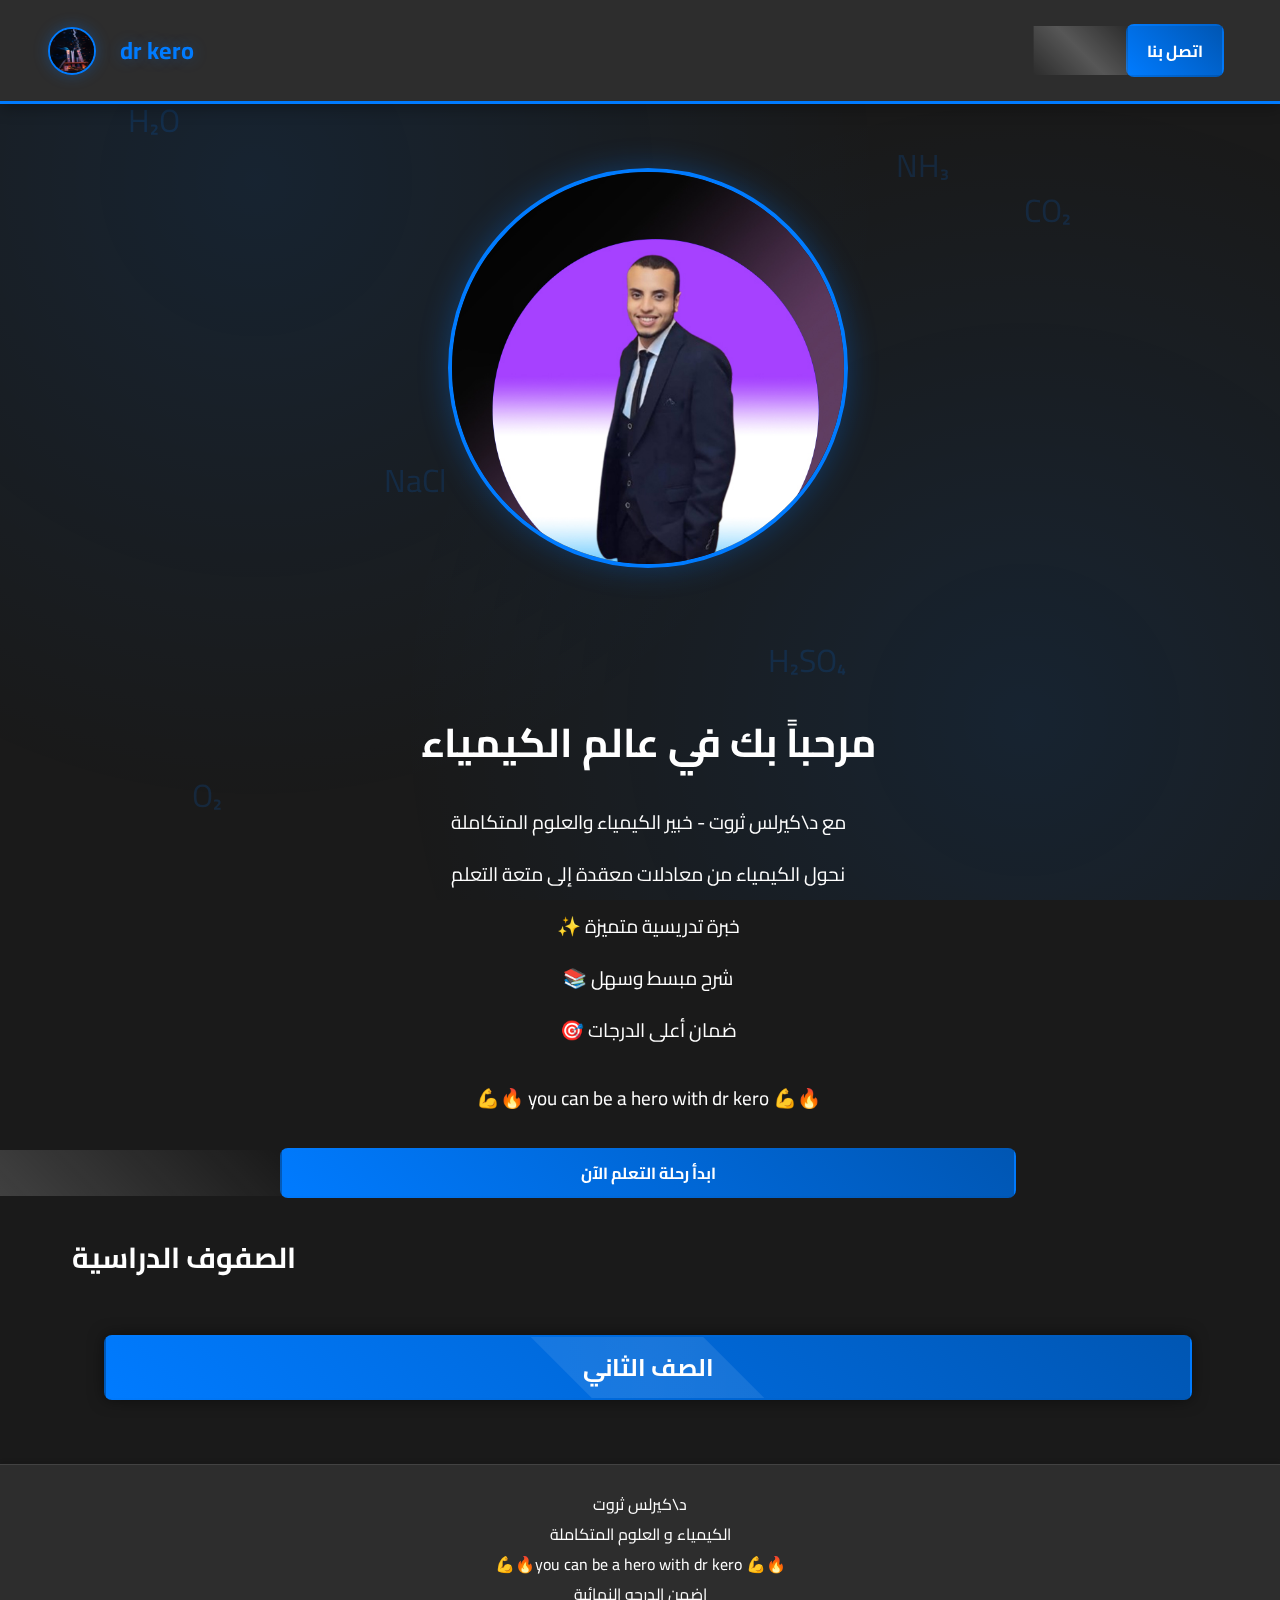
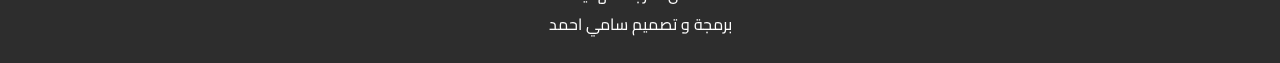
<file: index.html>
<!DOCTYPE html>
<html lang="ar">

    <head>
        <link rel="stylesheet" href="style.css">
        <link href="https://fonts.googleapis.com/css2?family=Cairo:wght@400;700&display=swap" rel="stylesheet">
        <meta charset="UTF-8">
        <meta name="viewport" content="width=device-width, initial-scale=1.0">
        <title> dr kero </title>
    </head>

    <body>
        <!-- إضافة العناصر الكيميائية -->
        <div class="chemical-element" style="top: 10%; left: 10%; animation: float 15s infinite;">H₂O</div>
        <div class="chemical-element" style="top: 20%; left: 80%; animation: float 18s infinite;">CO₂</div>
        <div class="chemical-element" style="top: 50%; left: 30%; animation: float 20s infinite;">NaCl</div>
        <div class="chemical-element" style="top: 70%; left: 60%; animation: float 17s infinite;">H₂SO₄</div>
        <div class="chemical-element" style="top: 40%; left: 40%; animation: float 22s infinite;">CH₄</div>
        <div class="chemical-element" style="top: 85%; left: 15%; animation: float 19s infinite;">O₂</div>
        <div class="chemical-element" style="top: 15%; left: 70%; animation: float 21s infinite;">NH₃</div>
        <!-- باقي المحتوى -->

        <nav>
            <div class="logo">
                <img src="logo.jpeg" alt="dr kero" width="48" height="48">
                <span>dr kero</span>
            </div>
      
            <a href="contact.html" class="nav-link">اتصل بنا</a>
        </nav>

        <main>
            <div class="hero-section">
                <div class="teacher-image">
                    <img src="p1.jpg" alt="د\كيرلس ثروت" class="teacher-photo">
                </div>
            </div>

            <div class="content-section">
                <div class="welcome-text">
                    <h1>مرحباً بك في عالم الكيمياء</h1>
                    <p>مع د\كيرلس ثروت - خبير الكيمياء والعلوم المتكاملة</p>
                    <p>نحول الكيمياء من معادلات معقدة إلى متعة التعلم</p>
                    <p>✨ خبرة تدريسية متميزة</p>
                    <p>📚 شرح مبسط وسهل</p>
                    <p>🎯 ضمان أعلى الدرجات</p>
                    <p class="motto">💪🔥 you can be a hero with dr kero 💪🔥</p>
                </div>
                <a href="courses-page.html" class="page-link pulse-effect">ابدأ رحلة التعلم الآن</a>
            </div>

            <h1>الصفوف الدراسية</h1>
            <div class="cards-grid">
                <a href="courses-page.html" class="card glow page-link">
                    <h2>الصف الثاني</h2>
                </a>
            </div>
        </main>

        <footer>

            <p> د\كيرلس ثروت </p>
            <p>الكيمياء و العلوم المتكاملة</p>
            <p>💪🔥you can be a hero with dr kero 💪🔥</p>
            <p>اضمن الدرجه النهائية</p>
            <p>برمجة و تصميم سامي احمد </p>
        </footer>

    </body>

</html>
</file>
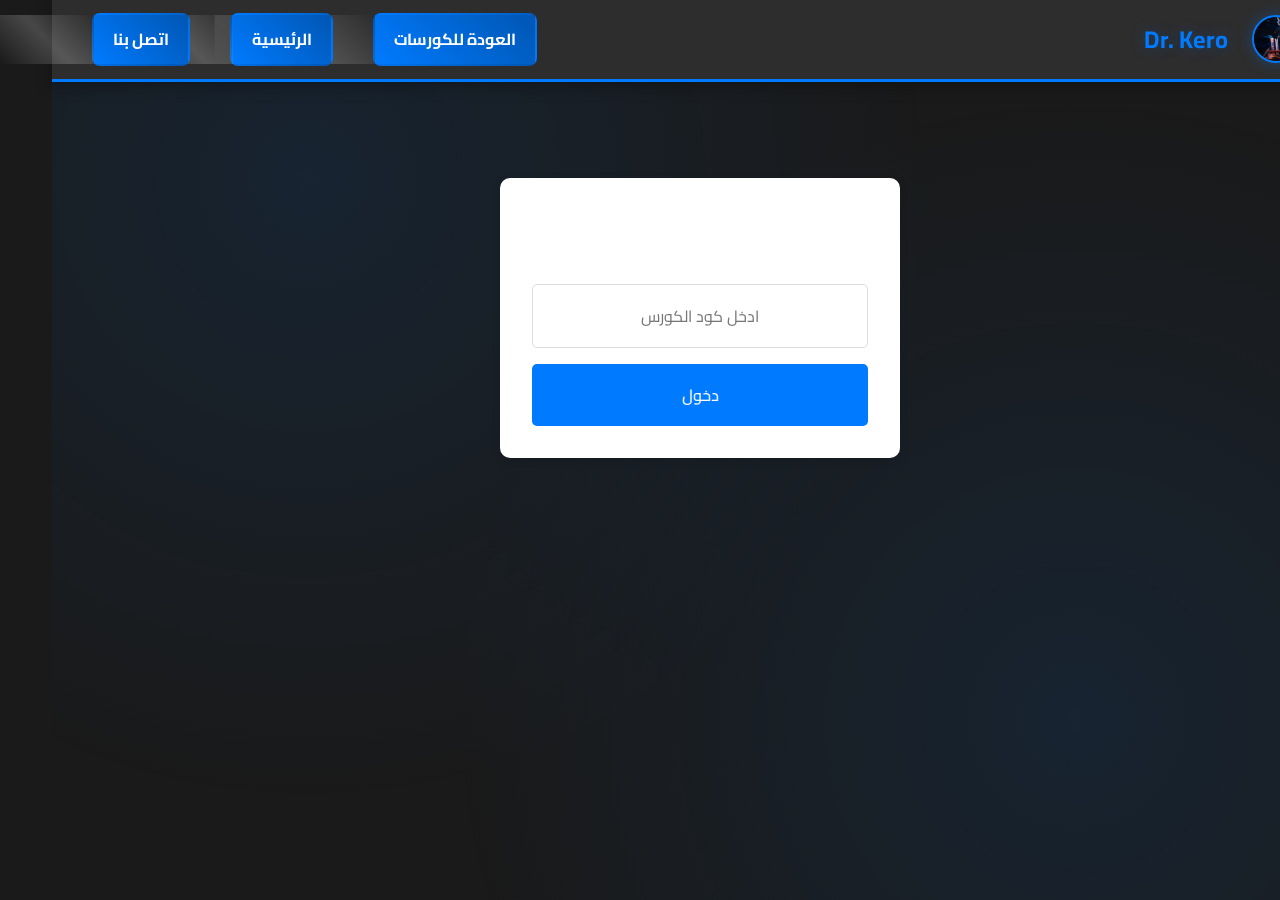
<file: basics-course.html>
<!DOCTYPE html>
<html lang="ar" dir="rtl">

    <head>
        <meta charset="UTF-8">
        <meta name="viewport" content="width=device-width, initial-scale=1.0, maximum-scale=1.0, user-scalable=no">
        <title>كورس المراجعة النهائية - د\كيرلس ثروت</title>
        <link rel="stylesheet" href="style.css">
        <link href="https://fonts.googleapis.com/css2?family=Cairo:wght@400;700&display=swap" rel="stylesheet">
        <script src="course.js" defer></script>
    </head>

    <body>
        <nav class="main-nav">
            <div class="logo">
                <img src="logo.jpeg" alt="د. كيرو" width="64" height="64">
                <span>Dr. Kero</span>
            </div>
            <div class="nav-links">
                <a href="index.html" class="nav-link">الرئيسية</a>
                <a href="courses-page.html" class="nav-link">الكورسات</a>
                <a href="contact.html" class="nav-link">اتصل بنا</a>
            </div>
        </nav>

        <main class="course-content">
            <!-- قسم الفيديو -->
            <div class="video-section">
                <div id="videoNumber" class="video-number">فيديو رقم: <span>1</span></div>
                <div id="videoContainer" class="video-container">
                    <video id="videoPlayer" controls>
                        <source src="" type="video/mp4">
                        متصفحك لا يدعم تشغيل الفيديو
                    </video>
                </div>
            </div>

            <!-- قائمتين منسدلتين -->
            <div class="dropdowns-container">
                <!-- قائمة محتوى الكورس -->
                <div class="dropdown dark-theme">
                    <button class="dropdown-btn" onclick="toggleDropdown('courseContent')">
                        الفيديوهات التعليمية
                        <i class="arrow"></i>
                    </button>
                    <div id="courseContent" class="dropdown-content">
                        <a href="vidio/التفاعل وتركيب لويس النقطي.mp4" class="lesson" onclick="playVideo(event, this)"
                            data-number="1">
                            <span class="lesson-title">١) مراجعة شرح الدرس الاول والثاني الباب الثالث</span>
                        </a>
                        <a href="vidio/2.mp4" class="lesson" onclick="playVideo(event, this)" data-number="2">
                            <span class="lesson-title">١) حل علي الدرس الاول والثاني الباب الثالث</span>
                        </a>
                        <a href="vidio/3.mp4" class="lesson" onclick="playVideo(event, this)" data-number="3">
                            <span class="lesson-title">٢) مراجعة شرح الدرس الثالث والرابع الباب الثالث</span>
                        </a>
                        <a href="vidio/4.mp4" class="lesson" onclick="playVideo(event, this)" data-number="4">
                            <span class="lesson-title">٢) حل علي الدرس الثالث والرابع الباب الثالث</span>
                        </a>
                        <a href="vidio/5.mp4" class="lesson" onclick="playVideo(event, this)" data-number="5">
                            <span class="lesson-title">٣) مراجعة شرح الدرس الاول الباب الرابع</span>
                        </a>
                        <a href="vidio/6.mp4" class="lesson" onclick="playVideo(event, this)" data-number="6">
                            <span class="lesson-title">٣) حل علي الدرس الاول الباب الرابع</span>
                        </a>
                        <a href="vidio/7.mp4" class="lesson" onclick="playVideo(event, this)" data-number="7">
                            <span class="lesson-title">٤) مراجعة شرح الدرس الثاني الباب الرابع</span>
                        </a>
                        <a href="vidio/8.mp4" class="lesson" onclick="playVideo(event, this)" data-number="8">
                            <span class="lesson-title">٤) حل علي الدرس الثاني الباب الرابع</span>
                        </a>
                        <a href="vidio/9.mp4" class="lesson" onclick="playVideo(event, this)" data-number="9">
                            <span class="lesson-title">٥) فيديو ١ حل اهم الامتحانات الشاملة علي المنهج</span>
                        </a>
                        <a href="vidio/10.mp4" class="lesson" onclick="playVideo(event, this)" data-number="10">
                            <span class="lesson-title">٥) فيديو ٢ حل اهم الامتحانات الشاملة علي المنهج</span>
                        </a>
                    </div>
                </div>

                <!-- قائمة ملحقات الكورس -->
                <div class="dropdown dark-theme">
                    <button class="dropdown-btn" onclick="toggleDropdown('courseMaterials')">
                        المذكرات والملخصات
                        <i class="arrow"></i>
                    </button>
                    <div id="courseMaterials" class="dropdown-content">
                        <div class="materials-grid">
                            <a href="materials/memorandum1.pdf" class="material-item">
                                <i class="material-icon pdf"></i>
                                <span>مذكرة الباب الثالث - الجزء الأول</span>
                            </a>
                            <a href="materials/memorandum2.pdf" class="material-item">
                                <i class="material-icon pdf"></i>
                                <span>مذكرة الباب الثالث - الجزء الثاني</span>
                            </a>
                            <a href="materials/memorandum3.pdf" class="material-item">
                                <i class="material-icon pdf"></i>
                                <span>مذكرة الباب الرابع - الجزء الأول</span>
                            </a>
                            <a href="materials/memorandum4.pdf" class="material-item">
                                <i class="material-icon pdf"></i>
                                <span>مذكرة الباب الرابع - الجزء الثاني</span>
                            </a>
                            <a href="materials/final-revision.pdf" class="material-item">
                                <i class="material-icon pdf"></i>
                                <span>المراجعة النهائية الشاملة</span>
                            </a>
                        </div>
                    </div>
                </div>
            </div>
        </main>

        <div id="videoModal" class="modal">

        </div>

        <footer>
            <div class="container">
                <p>د\كيرلس ثروت</p>
                <p>الكيمياء و العلوم المتكاملة</p>
                <p>💪🔥 You Can Be A Hero With Dr. Kero 💪🔥</p>
                <p>اضمن الدرجة النهائية</p>
                <p>برمجة وتصميم سامي أحمد</p>
            </div>
        </footer>

        <script>
            // إضافة التحقق من تسجيل الدخول في بداية الملف
            window.onload = function () {
                if (!localStorage.getItem('isLoggedIn')) {
                    window.location.href = 'course-login.html';
                    return;
                }
            }
            // تحديث وظيفة تبديل القوائم المنسدلة
            function toggleDropdown(targetId) {
                const content = document.getElementById(targetId);
                const button = content.previousElementSibling;
                const arrow = button.querySelector('.arrow');

                // إغلاق كل القوائم الأخرى
                document.querySelectorAll('.dropdown-content').forEach(dropContent => {
                    if (dropContent.id !== targetId && dropContent.classList.contains('show')) {
                        dropContent.classList.remove('show');
                        dropContent.previousElementSibling.querySelector('.arrow').classList.remove('up');
                    }
                });

                // تبديل حالة القائمة المحددة
                content.classList.toggle('show');
                arrow.classList.toggle('up');
            }

            // إغلاق القوائم عند النقر خارجها
            window.addEventListener('click', function (e) {
                if (!e.target.matches('.dropdown-btn') && !e.target.matches('.arrow')) {
                    document.querySelectorAll('.dropdown-content').forEach(content => {
                        if (content.classList.contains('show')) {
                            content.classList.remove('show');
                            content.previousElementSibling.querySelector('.arrow').classList.remove('up');
                        }
                    });
                }
            });

            function playVideo(event, element) {
                event.preventDefault();
                const videoPlayer = document.getElementById('videoPlayer');
                const videoSource = element.getAttribute('href');
                const videoNumber = element.getAttribute('data-number');

                // تحديث رقم الفيديو
                document.querySelector('#videoNumber span').textContent = videoNumber;

                videoPlayer.src = videoSource;
                videoPlayer.play();

                document.querySelectorAll('.lesson').forEach(lesson => {
                    lesson.classList.remove('active');
                });
                element.classList.add('active');

                videoPlayer.scrollIntoView({ behavior: 'smooth' });
            }

            // تهيئة الأزرار
            document.querySelectorAll('.dropdown-btn').forEach(button => {
                button.addEventListener('click', function () {
                    const dropdownId = this.getAttribute('data-dropdown');
                    const content = document.getElementById(dropdownId);

                    // إغلاق جميع القوائم الأخرى
                    document.querySelectorAll('.dropdown-content').forEach(item => {
                        if (item.id !== dropdownId) {
                            item.classList.remove('show');
                            item.style.maxHeight = null;
                        }
                    });

                    // تبديل حالة القائمة الحالية
                    content.classList.toggle('show');
                    if (content.classList.contains('show')) {
                        content.style.maxHeight = content.scrollHeight + "px";
                        this.querySelector('.arrow').classList.add('up');
                    } else {
                        content.style.maxHeight = null;
                        this.querySelector('.arrow').classList.remove('up');
                    }
                });
            });

            // إغلاق القوائم عند النقر خارجها
            document.addEventListener('click', function (event) {
                if (!event.target.closest('.dropdown')) {
                    document.querySelectorAll('.dropdown-content').forEach(content => {
                        content.classList.remove('show');
                        content.style.maxHeight = null;
                    });
                    document.querySelectorAll('.arrow').forEach(arrow => {
                        arrow.classList.remove('up');
                    });
                }
            });
        </script>
    </body>

</html>
</file>
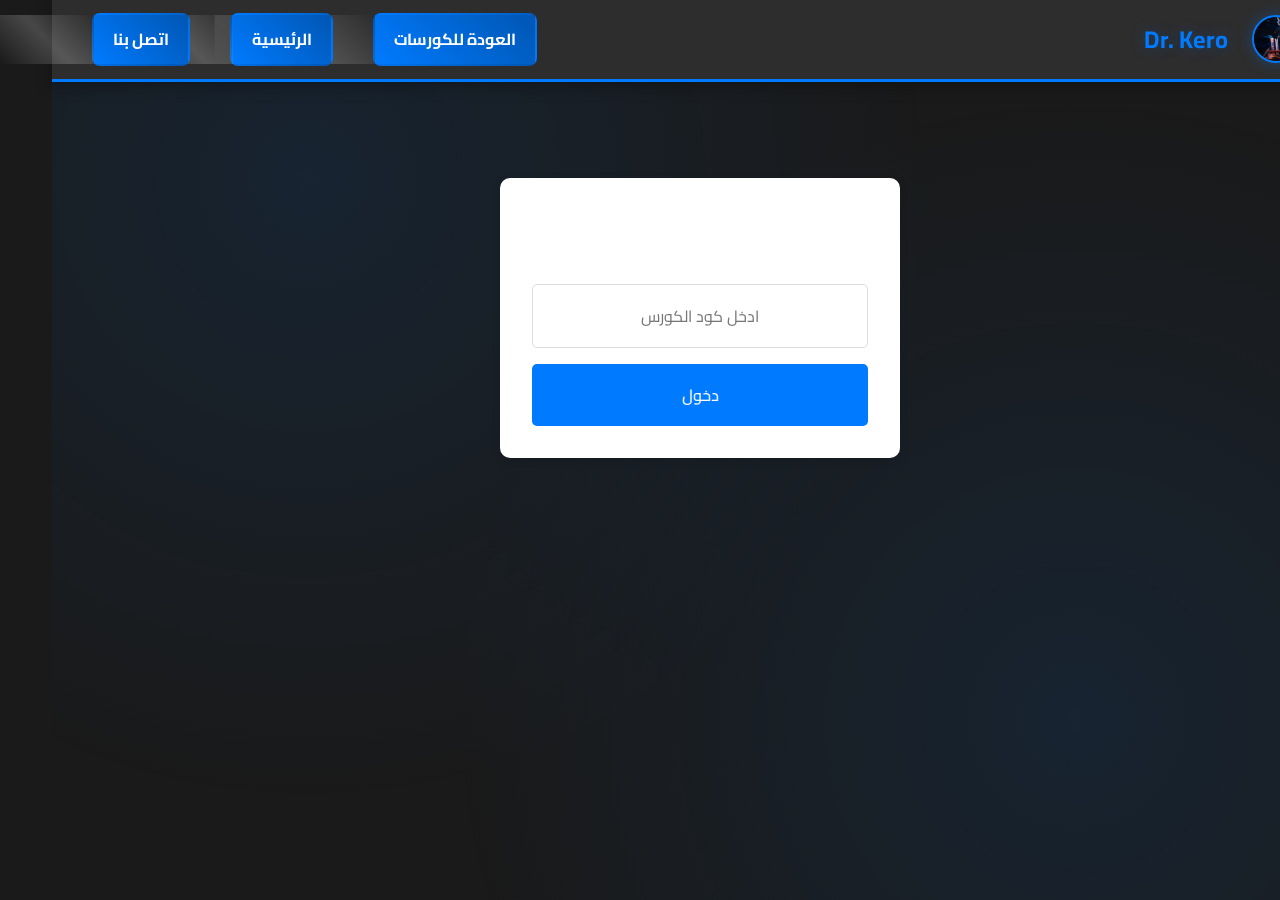
<file: course-login.html>
<!DOCTYPE html>
<html lang="ar" dir="rtl">

    <head>
        <meta charset="UTF-8">
        <meta name="viewport" content="width=device-width, initial-scale=1.0, maximum-scale=1.0, user-scalable=no">
        <title>تسجيل الدخول للكورس - د\كيرلس ثروت</title>
        <link rel="stylesheet" href="style.css">
        <link href="https://fonts.googleapis.com/css2?family=Cairo:wght@400;700&display=swap" rel="stylesheet">
    </head>

    <body>
        <nav class="main-nav">
            <div class="logo">
                <img src="logo.jpeg" alt="د. كيرو" width="64" height="64">
                <span>Dr. Kero</span>
            </div>
            <div class="nav-links">
                <a href="courses-page.html" class="nav-link">العودة للكورسات</a>
                <a href="index.html" class="nav-link">الرئيسية</a>
                <a href="contact.html" class="nav-link">اتصل بنا</a>
            </div>
        </nav>

        <main>
            <div class="login-container">
                <h2>تسجيل الدخول للكورس</h2>
                <form class="course-login-form" onsubmit="return validateCode(event)">
                    <input type="text" id="courseCode" placeholder="ادخل كود الكورس" required>
                    <button type="submit">دخول</button>
                </form>
            </div>
        </main>
<script src="lo.js"></script>
        

    </body >

</html >
</file>
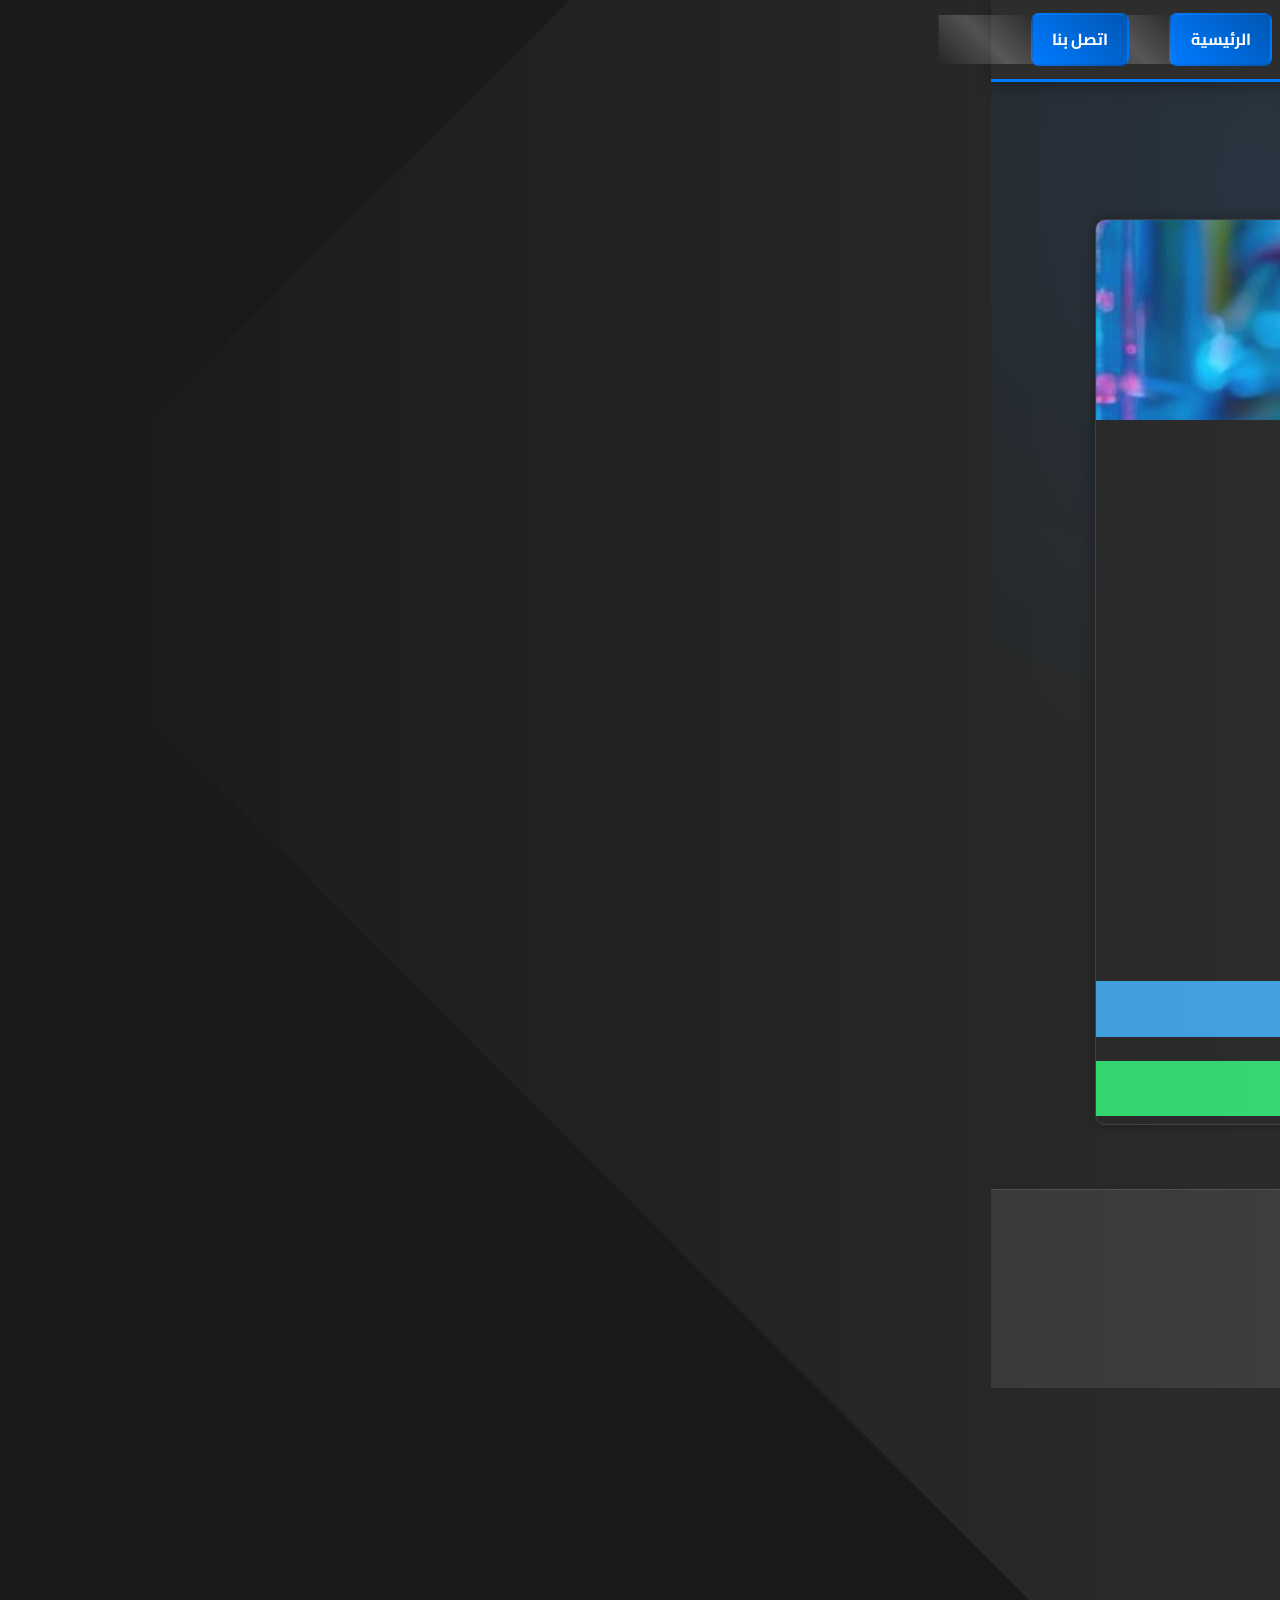
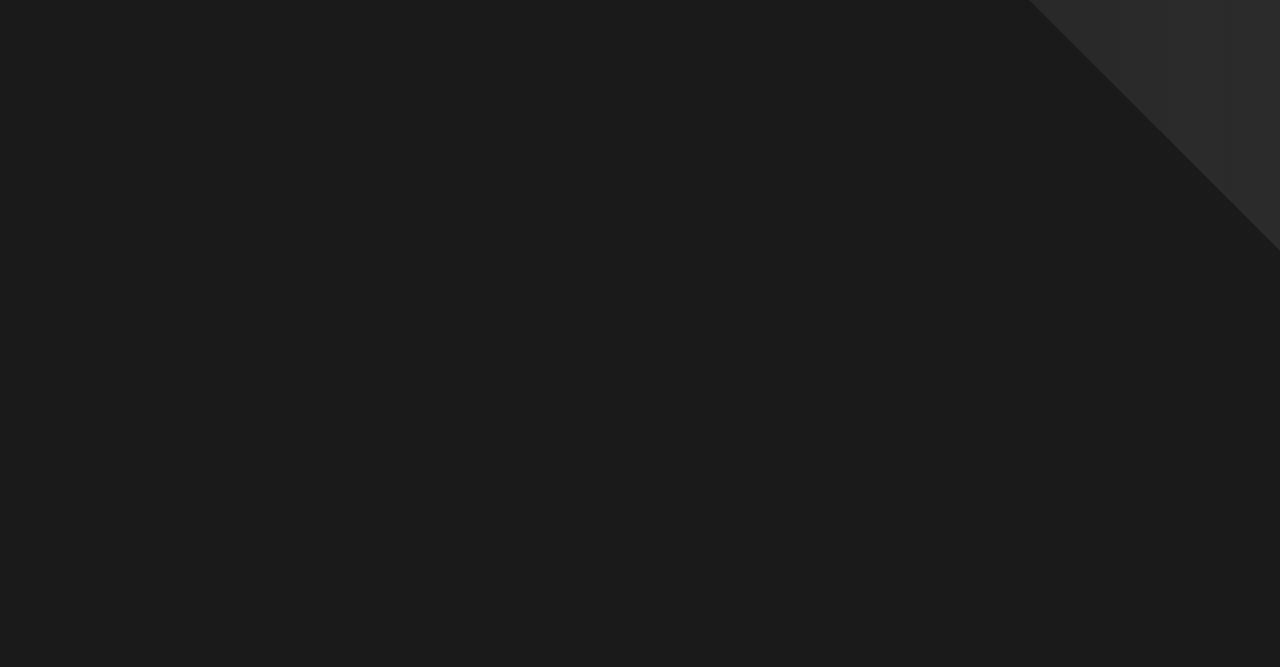
<file: courses-page.html>
<!DOCTYPE html>
<html lang="ar" dir="rtl">

    <head>
        <meta charset="UTF-8">
        <meta name="viewport" content="width=device-width, initial-scale=1.0, maximum-scale=1.0, user-scalable=no">
        <title>الكورسات - د\كيرلس ثروت</title>
        <link rel="stylesheet" href="style.css">
        <link href="https://fonts.googleapis.com/css2?family=Cairo:wght@400;700&display=swap" rel="stylesheet">
    </head>

    <body>
        <nav class="main-nav">
            <div class="logo">
                <img src="logo.jpeg" alt="د. كيرو" width="64" height="64">
                <span>Dr. Kero</span>
            </div>
            <div class="nav-links">
                <a href="index.html" class="nav-link">الرئيسية</a>
                <a href="contact.html" class="nav-link">اتصل بنا</a>
            </div>
        </nav>

        <main class="container">
            <h1>الكورسات المتاحة</h1>
            <div class="cards-grid">
                <div class="card glow">
                    <img src="WhatsApp Image 2025-03-25 at 20.32.34_8394683a.jpg" alt="كورس الكيمياء الأساسي">
                    <div class="course-info">
                        <h3> المراجعة الخماسية🖐</h3>

                        <div class="course-meta">

                        </div>
                        <div class="course-description">
                            <p>المراجعة النهائية للصف الثاني الثانوي</p>
                            <p>لن يخرج منها الامتحان</p>
                            <p>المراجعة الخماسية🖐</p>
                            <p>تقسيمة المراجعة:</p>
                            <ul>
                                <li>١) مراجعة شرح الدرس الاول والثاني الباب الثالث</li>
                                <li>١) حل علي الدرس الاول والثاني الباب الثالث</li>
                                <li>٢) مراجعة شرح الدرس الثالث والرابع الباب الثالث</li>
                                <li>٢) حل علي الدرس الثالث والرابع الباب الثالث</li>
                                <li>٣) مراجعة شرح الدرس الاول الباب الرابع</li>
                                <li>٣) حل علي الدرس الاول الباب الرابع</li>
                                <li>٤) مراجعة شرح الدرس الثاني الباب الرابع</li>
                                <li>٤) حل علي الدرس الثاني الباب الرابع</li>
                                <li>٥) فيديو ١ حل اهم الامتحانات الشاملة علي المنهج</li>
                                <li>٥) فيديو ٢ حل اهم الامتحانات الشاملة علي المنهج</li>
                            </ul>
                        </div>
                    </div>
                    <div class="button-group">
                        <a href="course-login.html" class="cta-button">دخول الكورس</a>
                        <a href="https://wa.me/201272644152" class="cta-button whatsapp">سجل الآن</a>
                    </div>
                </div>
            </div>
        </main>

        <footer>
            <div class="container">
                <p>د\كيرلس ثروت</p>
                <p>الكيمياء و العلوم المتكاملة</p>
                <p>💪🔥 You Can Be A Hero With Dr. Kero 💪🔥</p>
                <p>اضمن الدرجة النهائية</p>
                <p>برمجة وتصميم سامي أحمد</p>
            </div>
        </footer>
    </body>

</html>
</file>
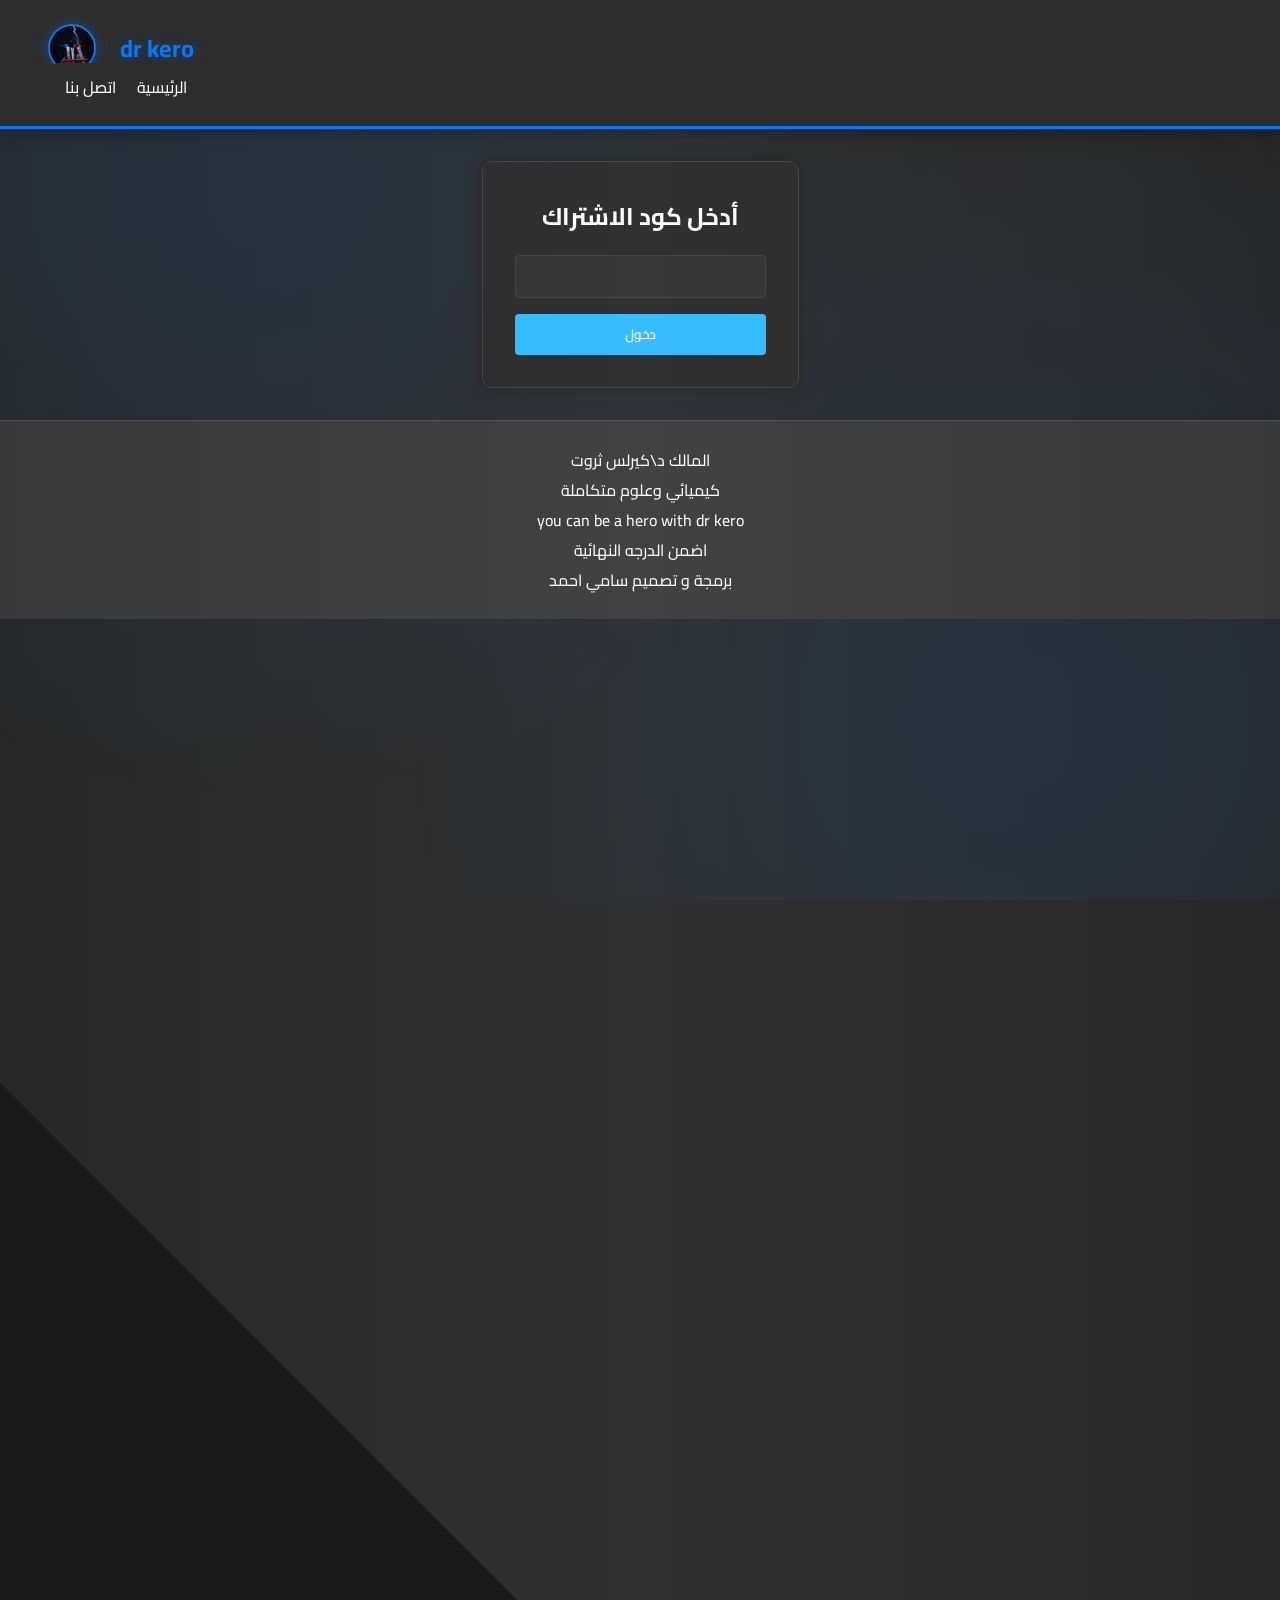
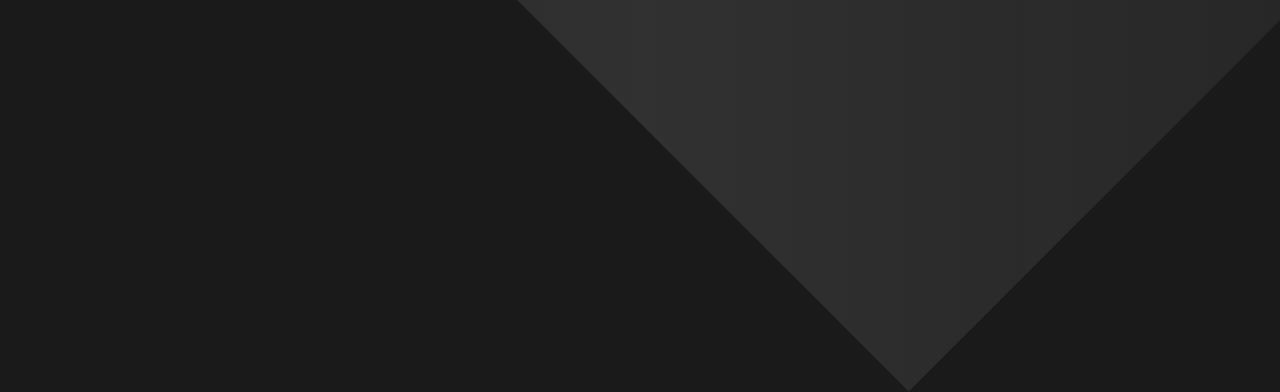
<file: الصفوف/c1.html>
<!DOCTYPE html>
<html lang="ar">

    <head>
        <link rel="stylesheet" href="../style.css">
        <link href="https://fonts.googleapis.com/css2?family=Cairo:wght@400;700&display=swap" rel="stylesheet">
        <meta charset="UTF-8">
        <meta name="viewport" content="width=device-width, initial-scale=1.0">
        <title>dr kero</title>
        <meta name="theme-color" content="#1a1a1a">
        <meta name="mobile-web-app-capable" content="yes">
        <meta name="apple-mobile-web-app-capable" content="yes">
        <meta name="apple-mobile-web-app-status-bar-style" content="black">
        <script src="../js/auth.js"></script>
        <style>
            #mainContent {
                display: none;
            }

            #loginForm {
                max-width: 400px;
                margin: 2rem auto;
                padding: 2rem;
            }
        </style>
    </head>

    <body>
        <nav>
            <div class="container">
                <div class="logo">
                    <img src="../logo.jpeg" alt="dr kero" width="48" height="48">
                    <span>dr kero</span>
                </div>
                <a href="../index.html">الرئيسية</a>
                <a href="../contact.html">اتصل بنا</a>
            </div>
        </nav>

        <div id="loginForm" class="card glow">
            <h2>أدخل كود الاشتراك</h2>
            <form onsubmit="return checkCode(event)">
                <input type="text" id="codeInput" style="width: 100%; padding: 0.5rem; margin: 1rem 0; 
                              border-radius: 4px; background: #222; color: white; 
                              border: 1px solid #333;">
                <button type="submit" style="width: 100%; padding: 0.5rem; background: #20b6ff; 
                               border: none; border-radius: 4px; color: white;">
                    دخول
                </button>
                <p id="errorMsg" style="color: red; display: none; margin-top: 1rem;">
                    الكود غير صحيح
                </p>
            </form>
        </div>

        <main id="mainContent">
            <h1>الصف الأول</h1>

            <div class="dropdowns-container">
                <div class="dropdown"></div>
                <div class="dropdown-header" onclick="toggleDropdown(this)">
                    <h2>حصص</h2>
                    <span class="arrow"></span>
                </div>
                <div class="dropdown-content">
                    <div class="dropdown-item">
                        <i>📺</i>
                        <span>الحصة الأولى</span>
                    </div>
                    <div class="dropdown-item">
                        <i>📺</i>
                        <span>الحصة الثانية</span>
                    </div>
                    <!-- يمكن إضافة المزيد من الحصص -->
                </div>
            </div>

            <div class="dropdown">
                <div class="dropdown-header" onclick="toggleDropdown(this)">
                    <h2>امتحانات</h2>
                    <span class="arrow"></span>
                </div>
                <div class="dropdown-content">
                    <div class="dropdown-item">
                        <i>📝</i>
                        <span>امتحان الشهر الأول</span>
                    </div>
                    <div class="dropdown-item">
                        <i>📝</i>
                        <span>امتحان الشهر الثاني</span>
                    </div>
                </div>
            </div>

            <div class="dropdown">
                <div class="dropdown-header" onclick="toggleDropdown(this)">
                    <h2>ملازم</h2>
                    <span class="arrow"></span>
                </div>
                <div class="dropdown-content">
                    <div class="dropdown-item">
                        <i>📚</i>
                        <span>ملزمة الوحدة الأولى</span>
                    </div>
                    <div class="dropdown-item">
                        <i>📚</i>
                        <span>ملزمة الوحدة الثانية</span>
                    </div>
                </div>
            </div>
            </div>
        </main>

        <footer>
            <p>المالك د\كيرلس ثروت </p>
            <p>كيميائي وعلوم متكاملة</p>
            <p>you can be a hero with dr kero</p>
            <p>اضمن الدرجه النهائية</p>
            <p>برمجة و تصميم سامي احمد </p>
        </footer>

        <script>
            function toggleDropdown(header) {
                const content = header.nextElementSibling;
                const arrow = header.querySelector('.arrow');

                // إغلاق جميع القوائم المفتوحة الأخرى
                document.querySelectorAll('.dropdown-content.active').forEach(item => {
                    if (item !== content) {
                        item.classList.remove('active');
                        item.previousElementSibling.querySelector('.arrow').classList.remove('up');
                    }
                });

                content.classList.toggle('active');
                arrow.classList.toggle('up');
            }

            // منع التمرير عند فتح القائمة على الأجهزة المحمولة
            document.querySelectorAll('.dropdown-content').forEach(content => {
                content.addEventListener('touchmove', function (e) {
                    e.stopPropagation();
                }, { passive: true });
            });

            const correctCode = "1234"; // يمكنك تغيير الكود هنا

            function checkCode(e) {
                e.preventDefault();
                const input = document.getElementById('codeInput');
                const error = document.getElementById('errorMsg');
                const main = document.getElementById('mainContent');
                const login = document.getElementById('loginForm');

                if (input.value === correctCode) {
                    main.style.display = 'block';
                    login.style.display = 'none';
                    error.style.display = 'none';
                } else {
                    error.style.display = 'block';
                }
                return false;
            }
        </script>
    </body>

</html>
</file>
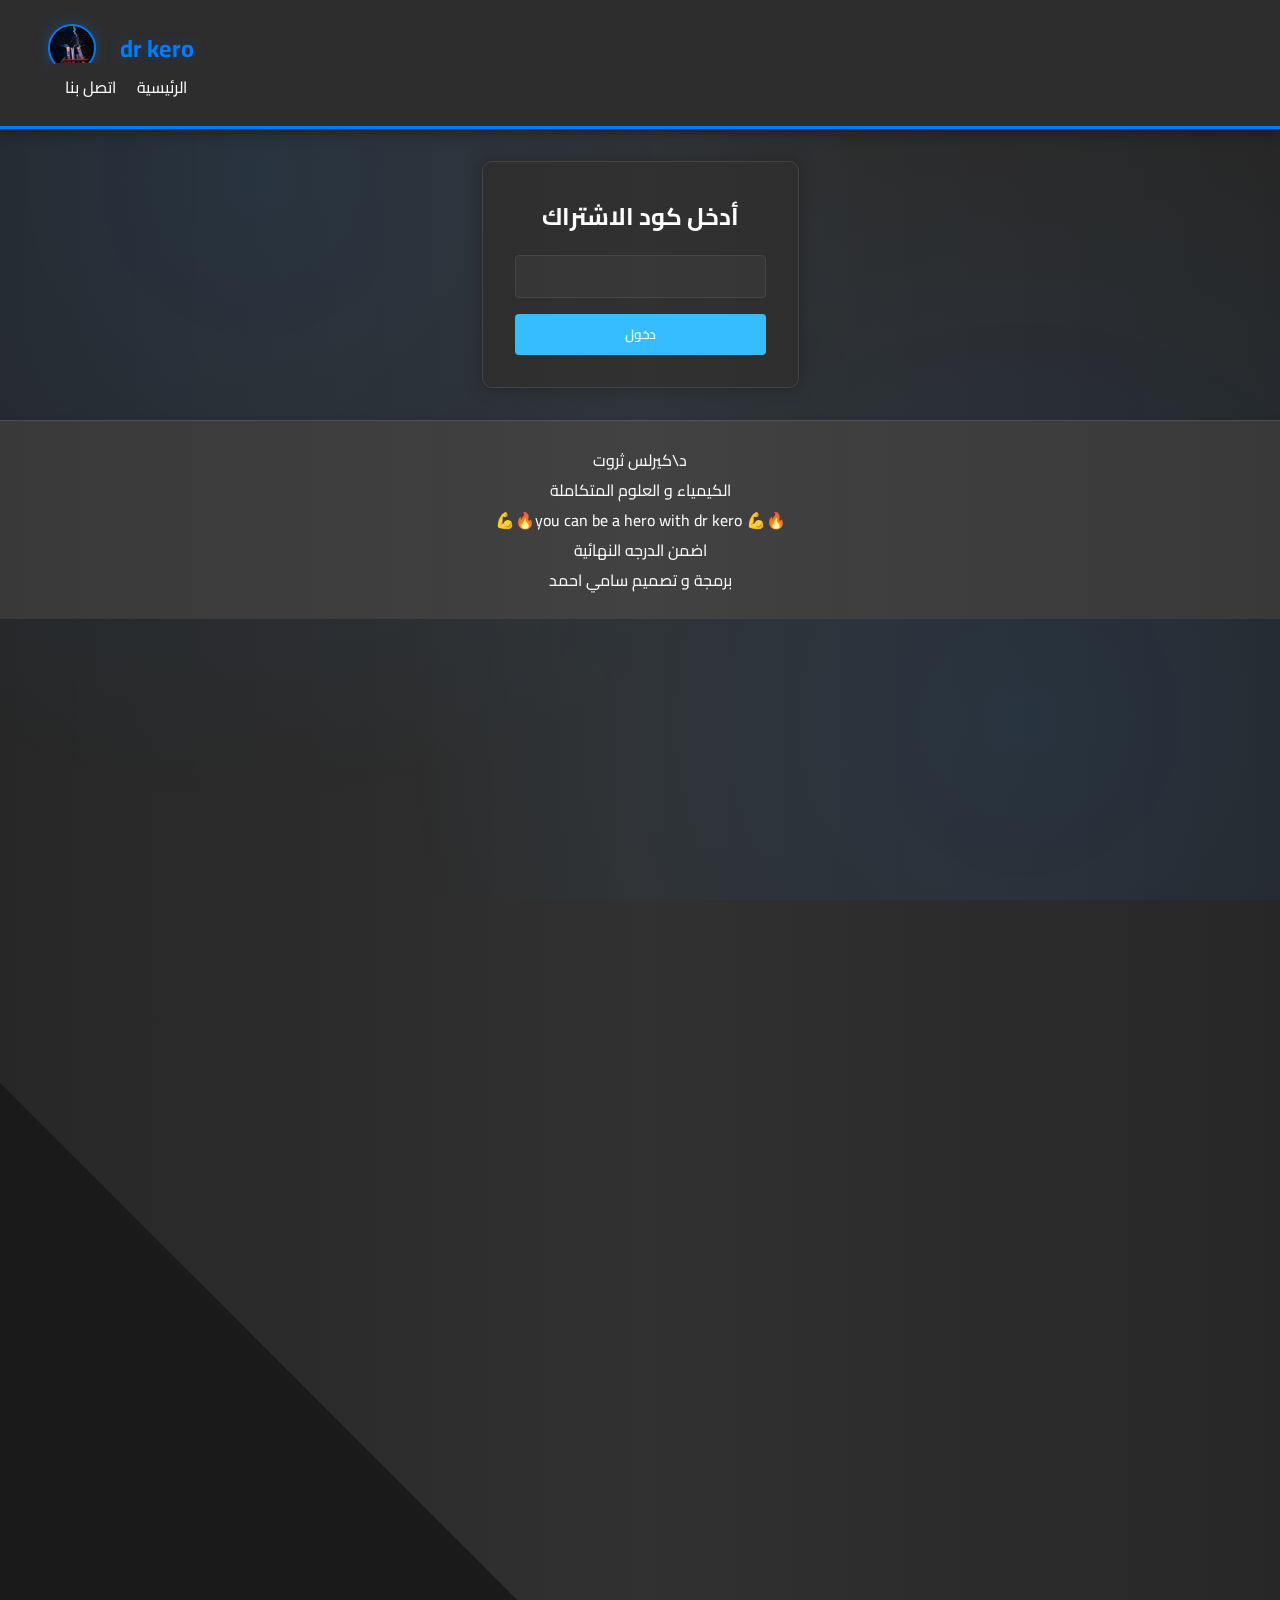
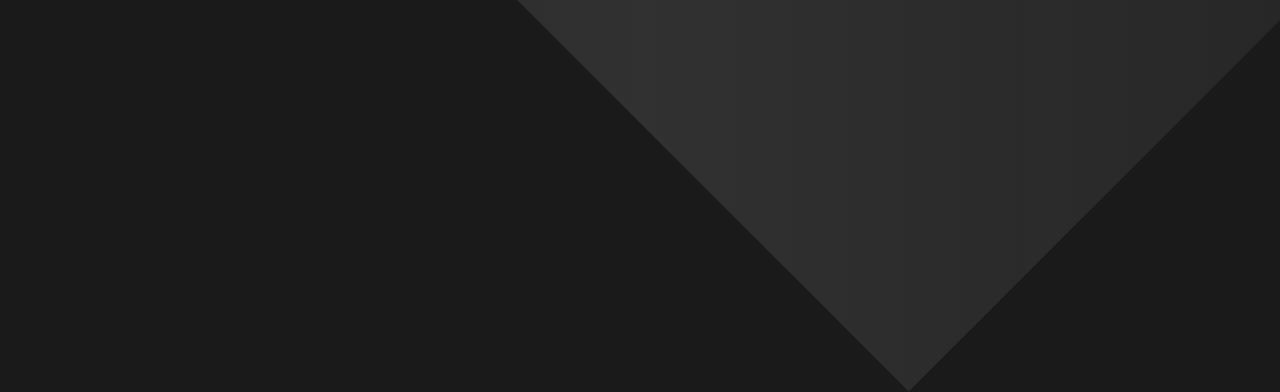
<file: الصفوف/c2.html>
<!DOCTYPE html>
<html lang="ar">

    <head>
        <link rel="stylesheet" href="../style.css">
        <link href="https://fonts.googleapis.com/css2?family=Cairo:wght@400;700&display=swap" rel="stylesheet">
        <meta charset="UTF-8">
        <meta name="viewport" content="width=device-width, initial-scale=1.0">
        <title>dr kero</title>
        <meta name="theme-color" content="#1a1a1a">
        <meta name="mobile-web-app-capable" content="yes">
        <meta name="apple-mobile-web-app-capable" content="yes">
        <meta name="apple-mobile-web-app-status-bar-style" content="black">
        <script src="../js/auth.js"></script>
        <style>
            #mainContent {
                display: none;
            }

            #loginForm {
                max-width: 400px;
                margin: 2rem auto;
                padding: 2rem;
            }
        </style>
    </head>

    <body>
        <nav>
            <div class="container">
                <div class="logo">
                    <img src="../logo.jpeg" alt="dr kero" width="48" height="48">
                    <span>dr kero</span>
                </div>
                <a href="../index.html">الرئيسية</a>
                <a href="../contact.html">اتصل بنا</a>
            </div>
        </nav>

        <div id="loginForm" class="card glow">
            <h2>أدخل كود الاشتراك</h2>
            <form onsubmit="return checkCode(event)">
                <input type="text" id="codeInput" style="width: 100%; padding: 0.5rem; margin: 1rem 0; 
                              border-radius: 4px; background: #222; color: white; 
                              border: 1px solid #333;">
                <button type="submit" style="width: 100%; padding: 0.5rem; background: #20b6ff; 
                               border: none; border-radius: 4px; color: white;">
                    دخول
                </button>
                <p id="errorMsg" style="color: red; display: none; margin-top: 1rem;">
                    الكود غير صحيح
                </p>
            </form>
        </div>

        <main id="mainContent">
            <h1>الصف الأول</h1>

            <div class="dropdowns-container">
                <div class="dropdown"></div>
                <div class="dropdown-header" onclick="toggleDropdown(this)">
                    <h2>حصص</h2>
                    <span class="arrow"></span>
                </div>
                <div class="dropdown-content">
                   <a href="https://drive.google.com/file/d/1GgLtxCzBejeTr5CzxGLaeA2aOG13IkQL/view?usp=drivesdk">     <div class="dropdown-item">
                        <i>📺</i>
                        <span>مراجعه حل امتحان ٢٠٢٠</span>
                    </div></a>
                    <div class="dropdown-item">
                        <i>📺</i>
                        <span>الحصة الثانية</span>
                    </div>
                    <!-- يمكن إضافة المزيد من الحصص -->
                </div>
            </div>

            <div class="dropdown">
                <div class="dropdown-header" onclick="toggleDropdown(this)">
                    <h2>امتحانات</h2>
                    <span class="arrow"></span>
                </div>
                <div class="dropdown-content">
                    <div class="dropdown-item">
                        <i>📝</i>
                        <span>امتحان الشهر الأول</span>
                    </div>
                    <div class="dropdown-item">
                        <i>📝</i>
                        <span>امتحان الشهر الثاني</span>
                    </div>
                </div>
            </div>

            <div class="dropdown">
                <div class="dropdown-header" onclick="toggleDropdown(this)">
                    <h2>ملازم</h2>
                    <span class="arrow"></span>
                </div>
                <div class="dropdown-content">
                    <div class="dropdown-item">
                        <i>📚</i>
                        <span>ملزمة الوحدة الأولى</span>
                    </div>
                    <div class="dropdown-item">
                        <i>📚</i>
                        <span>ملزمة الوحدة الثانية</span>
                    </div>
                </div>
            </div>
            </div>
        </main>

        <footer>
            <p> د\كيرلس ثروت </p>
            <p>الكيمياء  و العلوم المتكاملة</p>
            <p>💪🔥you can be a hero with dr kero 💪🔥</p>
            <p>اضمن  الدرجه النهائية</p>
            <p>برمجة و تصميم سامي احمد </p>
        </footer>

        <script>
            function toggleDropdown(header) {
                const content = header.nextElementSibling;
                const arrow = header.querySelector('.arrow');

                // إغلاق جميع القوائم المفتوحة الأخرى
                document.querySelectorAll('.dropdown-content.active').forEach(item => {
                    if (item !== content) {
                        item.classList.remove('active');
                        item.previousElementSibling.querySelector('.arrow').classList.remove('up');
                    }
                });

                content.classList.toggle('active');
                arrow.classList.toggle('up');
            }

            // منع التمرير عند فتح القائمة على الأجهزة المحمولة
            document.querySelectorAll('.dropdown-content').forEach(content => {
                content.addEventListener('touchmove', function (e) {
                    e.stopPropagation();
                }, { passive: true });
            });

            const correctCode = "1234"; // يمكنك تغيير الكود هنا

            function checkCode(e) {
                e.preventDefault();
                const input = document.getElementById('codeInput');
                const error = document.getElementById('errorMsg');
                const main = document.getElementById('mainContent');
                const login = document.getElementById('loginForm');

                if (input.value === correctCode) {
                    main.style.display = 'block';
                    login.style.display = 'none';
                    error.style.display = 'none';
                } else {
                    error.style.display = 'block';
                }
                return false;
            }
        </script>
    </body>

</html>
</file>
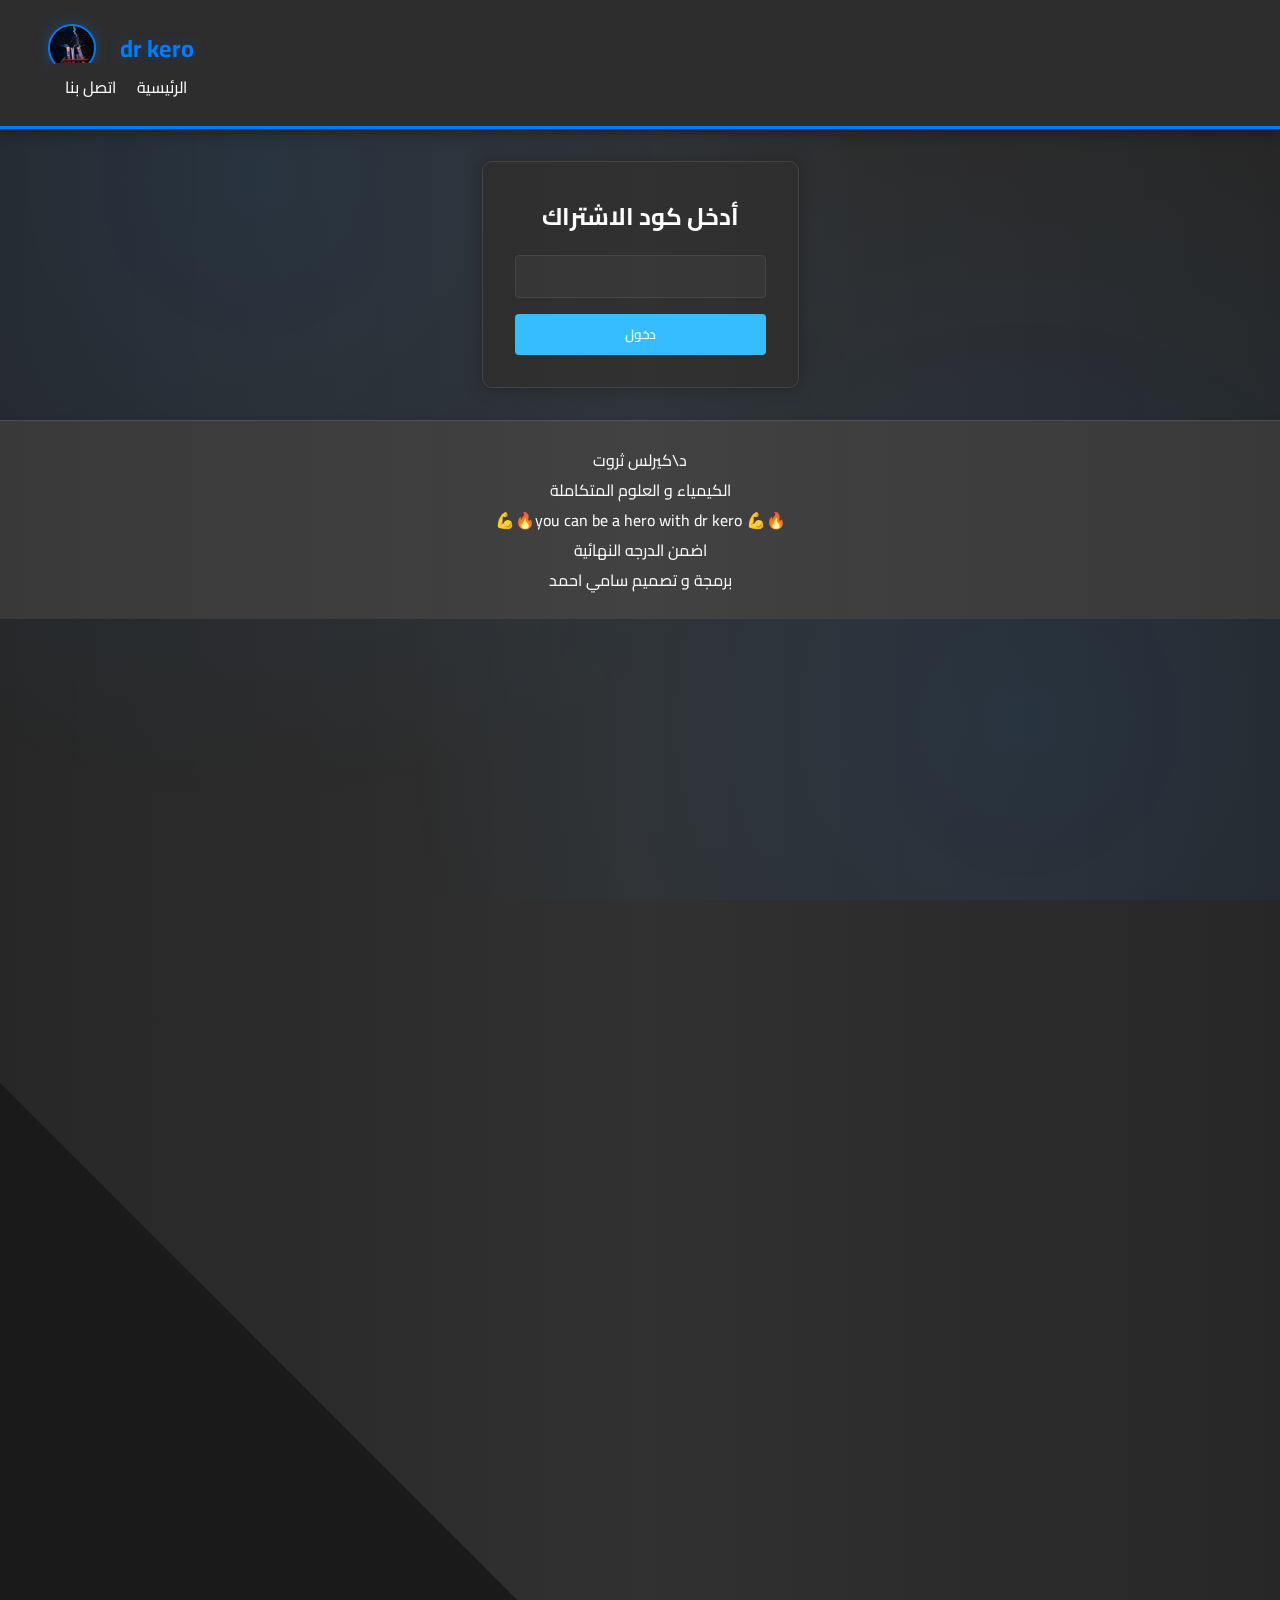
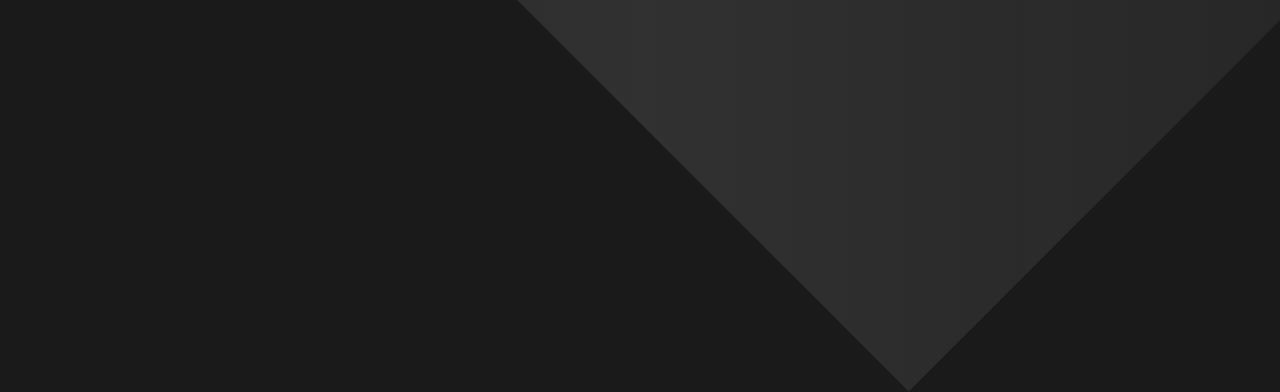
<file: الصفوف/c3.html>
<!DOCTYPE html>
<html lang="ar">

    <head>
        <link rel="stylesheet" href="../style.css">
        <link href="https://fonts.googleapis.com/css2?family=Cairo:wght@400;700&display=swap" rel="stylesheet">
        <meta charset="UTF-8">
        <meta name="viewport" content="width=device-width, initial-scale=1.0">
        <title>dr kero</title>
        <meta name="theme-color" content="#1a1a1a">
        <meta name="mobile-web-app-capable" content="yes">
        <meta name="apple-mobile-web-app-capable" content="yes">
        <meta name="apple-mobile-web-app-status-bar-style" content="black">
        <script src="../js/auth.js"></script>
        <style>
            #mainContent {
                display: none;
            }

            #loginForm {
                max-width: 400px;
                margin: 2rem auto;
                padding: 2rem;
            }
        </style>
    </head>

    <body>
        <nav>
            <div class="container">
                <div class="logo">
                    <img src="../logo.jpeg" alt="dr kero" width="48" height="48">
                    <span>dr kero</span>
                </div>
                <a href="../index.html">الرئيسية</a>
                <a href="../contact.html">اتصل بنا</a>
            </div>
        </nav>

        <div id="loginForm" class="card glow">
            <h2>أدخل كود الاشتراك</h2>
            <form onsubmit="return checkCode(event)">
                <input type="text" id="codeInput" style="width: 100%; padding: 0.5rem; margin: 1rem 0; 
                              border-radius: 4px; background: #222; color: white; 
                              border: 1px solid #333;">
                <button type="submit" style="width: 100%; padding: 0.5rem; background: #20b6ff; 
                               border: none; border-radius: 4px; color: white;">
                    دخول
                </button>
                <p id="errorMsg" style="color: red; display: none; margin-top: 1rem;">
                    الكود غير صحيح
                </p>
            </form>
        </div>

        <main id="mainContent">
            <h1>الصف الأول</h1>

            <div class="dropdowns-container">
                <div class="dropdown"></div>
                <div class="dropdown-header" onclick="toggleDropdown(this)">
                    <h2>حصص</h2>
                    <span class="arrow"></span>
                </div>
                <div class="dropdown-content">
                    <div class="dropdown-item">
                        <i>📺</i>
                        <span>الحصة الأولى</span>
                    </div>
                    <div class="dropdown-item">
                        <i>📺</i>
                        <span>الحصة الثانية</span>
                    </div>
                    <!-- يمكن إضافة المزيد من الحصص -->
                </div>
            </div>

            <div class="dropdown">
                <div class="dropdown-header" onclick="toggleDropdown(this)">
                    <h2>امتحانات</h2>
                    <span class="arrow"></span>
                </div>
                <div class="dropdown-content">
                    <div class="dropdown-item">
                        <i>📝</i>
                        <span>امتحان الشهر الأول</span>
                    </div>
                    <div class="dropdown-item">
                        <i>📝</i>
                        <span>امتحان الشهر الثاني</span>
                    </div>
                </div>
            </div>

            <div class="dropdown">
                <div class="dropdown-header" onclick="toggleDropdown(this)">
                    <h2>ملازم</h2>
                    <span class="arrow"></span>
                </div>
                <div class="dropdown-content">
                    <div class="dropdown-item">
                        <i>📚</i>
                        <span>ملزمة الوحدة الأولى</span>
                    </div>
                    <div class="dropdown-item">
                        <i>📚</i>
                        <span>ملزمة الوحدة الثانية</span>
                    </div>
                </div>
            </div>
            </div>
        </main>

        <footer>
       <p> د\كيرلس ثروت </p>
            <p>الكيمياء  و العلوم المتكاملة</p>
            <p>💪🔥you can be a hero with dr kero 💪🔥</p>
            <p>اضمن  الدرجه النهائية</p>
            <p>برمجة و تصميم سامي احمد </p>
        </footer>

        <script>
            function toggleDropdown(header) {
                const content = header.nextElementSibling;
                const arrow = header.querySelector('.arrow');

                // إغلاق جميع القوائم المفتوحة الأخرى
                document.querySelectorAll('.dropdown-content.active').forEach(item => {
                    if (item !== content) {
                        item.classList.remove('active');
                        item.previousElementSibling.querySelector('.arrow').classList.remove('up');
                    }
                });

                content.classList.toggle('active');
                arrow.classList.toggle('up');
            }

            // منع التمرير عند فتح القائمة على الأجهزة المحمولة
            document.querySelectorAll('.dropdown-content').forEach(content => {
                content.addEventListener('touchmove', function (e) {
                    e.stopPropagation();
                }, { passive: true });
            });

            const correctCode = "1234"; // يمكنك تغيير الكود هنا

            function checkCode(e) {
                e.preventDefault();
                const input = document.getElementById('codeInput');
                const error = document.getElementById('errorMsg');
                const main = document.getElementById('mainContent');
                const login = document.getElementById('loginForm');

                if (input.value === correctCode) {
                    main.style.display = 'block';
                    login.style.display = 'none';
                    error.style.display = 'none';
                } else {
                    error.style.display = 'block';
                }
                return false;
            }
        </script>
    </body>

</html>
</file>
<file: style.css>
:root {
    --primary-color: #007bff;
    --secondary-color: #0056b3;
    --background-dark: #1a1a1a;
    --text-light: #ffffff;
    --card-dark: #2d2d2d;
    --glow-color: rgba(0, 123, 255, 0.3);
}

* {
    margin: 0;
    padding: 0;
    box-sizing: border-box;
    font-family: 'Cairo', sans-serif;
}

/* منع التحريك في الصفحة */
body {
    background-color: var(--background-dark);
    color: var(--text-light);
    min-height: 100vh;
    display: flex;
    flex-direction: column;
    position: static;
    overflow-x: hidden;
    overflow: visible;
    width: 100%;
    height: auto;
}

body::before {
    content: '';
    position: fixed;
    top: 0;
    left: 0;
    width: 100%;
    height: 100%;
    background:
        radial-gradient(circle at 20% 20%, rgba(0, 123, 255, 0.1) 0%, transparent 50%),
        radial-gradient(circle at 80% 80%, rgba(0, 123, 255, 0.1) 0%, transparent 50%);
    z-index: -2;
}

/* إضافة العناصر الكيميائية في الخلفية */
body::after {
    content: '';
    position: fixed;
    inset: 0;
    z-index: -1;
}

@keyframes floatingElements {
    0% {
        transform: rotate(-5deg) translateY(0);
    }

    50% {
        transform: rotate(-5deg) translateY(-10px);
    }

    100% {
        transform: rotate(-5deg) translateY(0);
    }
}

@keyframes backgroundAnimation {
    0% {
        transform: scale(1);
    }

    50% {
        transform: scale(1.1);
    }

    100% {
        transform: scale(1);
    }
}

.animate-pulse {
    animation: pulse 2s infinite;
}

@keyframes pulse {
    0% {
        box-shadow: 0 0 0 0 rgba(0, 123, 255, 0.2);
    }

    70% {
        box-shadow: 0 0 0 5px rgba(0, 123, 255, 0);
    }

    100% {
        box-shadow: 0 0 0 0 rgba(0, 123, 255, 0);
    }
}

.animate-hover {
    transition: all 0.3s ease;
}

.animate-hover:hover {
    transform: translateY(-3px) scale(1.01);
    background: linear-gradient(145deg, var(--card-dark), var(--background-dark));
}

nav {
    background-color: var(--card-dark);
    padding: 1.5rem 3rem;
    box-shadow: 0 4px 15px rgba(0, 0, 0, 0.3);
    display: flex;
    justify-content: space-between;
    align-items: center;
    border-bottom: 3px solid var(--primary-color);
    position: sticky;
    top: 0;
    z-index: 100;
    backdrop-filter: blur(15px);
}

.logo {
    display: flex;
    align-items: center;
    gap: 1.5rem;
    transition: transform 0.3s ease;
}

.logo:hover {
    transform: scale(1.05);
}

.logo img {
    width: 64px;
    height: 64px;
    border-radius: 50%;
    border: 3px solid var(--primary-color);
    box-shadow: 0 0 20px var(--glow-color);
}

.logo span {
    font-size: 2rem;
    font-weight: bold;
    color: var(--primary-color);
    text-shadow: 0 0 15px var(--glow-color);
}

nav a {
    color: var(--text-light);
    text-decoration: none;
    padding: 0.5rem 1rem;
    border-radius: 6px;
    transition: all 0.3s ease;
    position: relative;
    background: linear-gradient(45deg,
            transparent 5%,
            var(--card-dark) 5%);
    border: 1px solid transparent;
}

nav a:hover {
    border-color: var(--primary-color);
    box-shadow: 0 0 15px var(--glow-color);
    transform: translateY(-2px);
}

nav a::after {
    content: '';
    position: absolute;
    bottom: 0;
    left: 0;
    width: 100%;
    height: 2px;
    background: var(--primary-color);
    transform: scaleX(0);
    transition: transform 0.3s ease;
}

nav a:hover::after {
    transform: scaleX(1);
}

/* منع التحريك في الصفحة */
main {
    flex: 1;
    padding: 2rem;
    max-width: 1200px;
    margin: 0 auto;
    width: 100%;
    overflow-y: auto;
    height: calc(100vh - 150px); /* ارتفاع الشاشة ناقص ارتفاع الهيدر والفوتر */
    padding-right: 1rem;
    scrollbar-width: thin;
    scrollbar-color: var(--primary-color) var(--card-dark);
    min-height: calc(100vh - 180px); /* ارتفاع الشاشة ناقص ارتفاع الهيدر والفوتر */
    overflow: visible;
    position: relative;
}

main::-webkit-scrollbar {
    width: 8px;
}

main::-webkit-scrollbar-track {
    background: var(--card-dark);
}

main::-webkit-scrollbar-thumb {
    background-color: var(--primary-color);
    border-radius: 4px;
}

.cards-grid {
    display: grid;
    grid-template-columns: repeat(auto-fit, minmax(300px, 1fr));
    gap: 2rem;
    padding: 2rem;
}

.card {
    background-color: #1a1a1a;
    color: #ffffff;
    border: 1px solid #333;
    border-radius: 10px;
    box-shadow: 0 4px 8px rgba(0, 0, 0, 0.1);
    overflow: hidden;
    transition: transform 0.4s ease-out;
}

.card:hover {
    transform: translateY(-3px);
}

.card img {
    width: 100%;
    height: 200px;
    object-fit: cover;
}

.course-info {
    padding: 1.5rem;
}

.course-info h3 {
    color: #ffffff;
    font-size: 1.2rem;
    margin-bottom: 0.8rem;
}

.course-info p {
    color: #cccccc;
}

.course-meta {
    display: flex;
    flex-wrap: wrap;
    gap: 1rem;
    margin: 1rem 0;
    font-size: 0.9rem;
    color: #666;
}

.course-meta span {
    color: #b3b3b3;
}

.price {
    color: #4CAF50 !important;
}

.cta-button {
    display: inline-block;
    padding: 0.8rem 1.5rem;
    margin: 0.5rem;
    border: none;
    border-radius: 5px;
    background-color: #3498db;
    color: white;
    text-decoration: none;
    cursor: pointer;
    transition: background-color 0.3s ease;
}

.cta-button.whatsapp {
    background-color: #25d366;
}

.cta-button:hover {
    background-color: #2980b9;
}

.cta-button.whatsapp:hover {
    background-color: #128c7e;
}

.card::after {
    content: '';
    position: absolute;
    top: -50%;
    left: -50%;
    width: 200%;
    height: 200%;
    background: linear-gradient(45deg,
            transparent,
            rgba(255, 255, 255, 0.1),
            transparent);
    transform: rotate(45deg);
    animation: shimmer 3s infinite;
}

@keyframes shimmer {
    0% {
        transform: translateX(-100%) rotate(45deg);
        opacity: 0.1;
    }

    100% {
        transform: translateX(100%) rotate(45deg);
        opacity: 0;
    }
}

.glow {
    box-shadow: 0 0 15px rgba(0, 0, 0, 0.5);
}

.glow:hover {
    transform: translateY(-3px);
    box-shadow: 0 0 15px rgba(76, 175, 80, 0.2);
    border-color: var(--primary-color);
}

footer {
    background: var(--card-dark);
    padding: 2rem;
    text-align: center;
    box-shadow: 0 -2px 4px rgba(0, 0, 0, 0.1);
    border-top: 1px solid rgba(255, 255, 255, 0.1);
    position: static;
    width: 100%;
    padding: 1.5rem;
}

/* Remove or comment out the old .welcome-section styles */
/* .welcome-section {
    ...existing code...
} */

.hero-section {
    width: 100%;
    display: flex;
    flex-direction: column;
    justify-content: center;
    align-items: center;
    padding: 2rem;
}

.content-section {
    text-align: center;
    max-width: 800px;
    margin: 0 auto;
    padding: 2rem;
}

.welcome-text {
    margin-bottom: 2rem;
}

@media (max-width: 768px) {
    .hero-section {
        flex-direction: column;
        padding: 1rem;
    }

    .content-section {
        padding: 1rem;
    }
}

.teacher-image {
    text-align: center;
    margin-bottom: 2rem;
}

.content-section .welcome-text {
    text-align: center;
}

.teacher-photo {
    width: 400px;
    height: 400px;
    border-radius: 50%;
    object-fit: cover;
    border: 4px solid var(--primary-color);
    box-shadow: 0 0 30px var(--glow-color);
    margin-bottom: 2rem;
}

.welcome-text h1 {
    font-size: 2.5rem;
    margin-bottom: 1.5rem;
    color: var(--text-light);
}

.welcome-text p {
    font-size: 1.2rem;
    margin-bottom: 1rem;
    color: var(--text-light);
}

.motto {
    font-size: 1.5rem;
    color: var(--primary-color);
    margin-top: 2rem;
}

@media (max-width: 768px) {
    .welcome-section {
        flex-direction: column;
        gap: 2rem;
        text-align: center;
    }

    .teacher-photo {
        width: 300px;
        height: 300px;
    }

    .welcome-text {
        text-align: center;
    }
}

@media (max-width: 768px) {
    .welcome-section {
        flex-direction: column;
        text-align: center;
    }

    .cards-grid {
        grid-template-columns: 1fr;
    }
}

@media (max-width: 768px) {
    .hero-section {
        flex-direction: column;
        padding: 1rem;
    }

    .teacher-image {
        order: 2;
    }

    .content-section .welcome-text {
        order: 1;
        text-align: center;
    }
}

/* تنسيق جديد للروابط وأزرار التنقل */
.nav-link,
.page-link {
    position: relative;
    color: var(--text-light);
    text-decoration: none;
    padding: 0.5rem 1.5rem;
    border-radius: 8px;
    transition: all 0.3s ease;
    background: linear-gradient(45deg,
            var(--primary-color),
            var(--secondary-color));
    border: 2px solid transparent;
    font-weight: bold;
    display: flex;
    justify-content: center;
    align-items: center;
    text-align: center;
}

.nav-link:hover,
.page-link:hover {
    transform: translateY(-2px);
    box-shadow: 0 3px 10px var(--glow-color);
    border-color: var(--primary-color);
}

.nav-link::before,
.page-link::before {
    content: '';
    position: absolute;
    top: 0;
    left: 0;
    width: 100%;
    height: 100%;
    background: linear-gradient(45deg,
            transparent,
            rgba(255, 255, 255, 0.2),
            transparent);
    transform: translateX(-100%);
    transition: transform 0.6s ease;
}

.nav-link:hover::before,
.page-link:hover::before {
    transform: translateX(100%);
}

/* تحديث تنسيق الأزرار في البطاقات */
.card a {
    display: inline-block;
    margin-top: 1rem;
    text-align: center;
    width: 100%;
}

/* تأثير النبض للأزرار */
.pulse-effect {
    animation: pulseButton 2s infinite;
}

@keyframes pulseButton {
    0% {
        transform: scale(1);
    }

    50% {
        transform: scale(1.05);
    }

    100% {
        transform: scale(1);
    }
}

/* تحديث تأثير العناصر الكيميائية */
@keyframes float {
    0% {
        transform: translate(0, 0) rotate(0deg);
    }

    25% {
        transform: translate(100px, -100px) rotate(90deg);
    }

    50% {
        transform: translate(200px, 0) rotate(180deg);
    }

    75% {
        transform: translate(100px, 100px) rotate(270deg);
    }

    100% {
        transform: translate(0, 0) rotate(360deg);
    }
}

.chemical-element {
    position: fixed;
    color: rgba(0, 123, 255, 0.15);
    font-size: 2rem;
    pointer-events: none;
    z-index: -1;
}

/* إضافة العناصر الكيميائية بشكل ديناميكي */
@keyframes element1 {
    0% {
        transform: translate(0, 0) rotate(0deg);
    }

    100% {
        transform: translate(100vw, 100vh) rotate(360deg);
    }
}

@keyframes element2 {
    0% {
        transform: translate(100vw, 0) rotate(0deg);
    }

    100% {
        transform: translate(0, 100vh) rotate(-360deg);
    }
}

.card h2 {
    width: 100%;
    text-align: center;
    margin: 0;
}

.nav-link {
    font-size: 1.2rem;
    padding: 0.8rem 2rem;
    margin: 0 0.5rem;
    border-radius: 12px;
    letter-spacing: 0.5px;
    border: 2px solid transparent;
    background: linear-gradient(45deg,
            var(--primary-color),
            var(--secondary-color));
}

.nav-link:hover {
    transform: translateY(-3px);
    box-shadow: 0 8px 20px var(--glow-color);
    border-color: var(--primary-color);
}

@media (max-width: 768px) {
    nav {
        padding: 1rem;
        flex-direction: column;
        gap: 1rem;
    }

    .logo img {
        width: 48px;
        height: 48px;
    }

    .logo span {
        font-size: 1.5rem;
    }

    .nav-link {
        font-size: 1rem;
        padding: 0.6rem 1.5rem;
    }
}

@media (max-width: 768px) {
    nav {
        padding: 1rem;
        flex-direction: column;
        gap: 1.5rem;
        position: relative;
    }

    .logo {
        margin-bottom: 0.5rem;
    }

    .logo img {
        width: 56px;
        height: 56px;
    }

    .nav-link {
        width: 100%;
        margin: 0.3rem 0;
        padding: 0.8rem;
        font-size: 1.1rem;
    }

    .hero-section {
        padding: 1rem;
    }

    .teacher-photo {
        width: 280px;
        height: 280px;
        margin-bottom: 1.5rem;
    }

    .welcome-text h1 {
        font-size: 2rem;
    }

    .welcome-text p {
        font-size: 1.1rem;
    }

    .cards-grid {
        grid-template-columns: 1fr;
        gap: 1.5rem;
        padding: 0.5rem;
    }

    .card {
        padding: 1.2rem;
    }

    .content-section {
        padding: 1rem;
    }

    .page-link {
        width: 90%;
        margin: 0 auto;
        padding: 0.8rem;
    }

    footer {
        padding: 1.5rem 1rem;
        font-size: 0.9rem;
    }

    .chemical-element {
        font-size: 1.5rem;
    }
}

@media (max-width: 480px) {
    .logo span {
        font-size: 1.5rem;
    }

    .welcome-text h1 {
        font-size: 1.8rem;
    }

    .welcome-text p {
        font-size: 1rem;
    }

    .teacher-photo {
        width: 250px;
        height: 250px;
    }

    .motto {
        font-size: 1.2rem;
    }
}

.course-form {
    max-width: 600px;
    margin: 2rem auto;
    padding: 2rem;
    background: #fff;
    border-radius: 8px;
    box-shadow: 0 2px 4px rgba(0, 0, 0, 0.1);
}

.form-group {
    margin-bottom: 1.5rem;
}

.form-group label {
    display: block;
    margin-bottom: 0.5rem;
    font-weight: bold;
}

.form-group input,
.form-group textarea,
.form-group select {
    width: 100%;
    padding: 0.5rem;
    border: 1px solid #ddd;
    border-radius: 4px;
    font-family: 'Cairo', sans-serif;
}

.form-group textarea {
    resize: vertical;
}

.login-container {
    max-width: 400px;
    margin: 4rem auto;
    padding: 2rem;
    background: #fff;
    border-radius: 10px;
    box-shadow: 0 2px 10px rgba(0, 0, 0, 0.1);
    text-align: center;
}

.course-login-form {
    display: flex;
    flex-direction: column;
    gap: 1rem;
    margin-top: 2rem;
}

.course-login-form input {
    padding: 1rem;
    border: 1px solid #ddd;
    border-radius: 5px;
    font-size: 1rem;
    text-align: center;
    font-family: 'Cairo', sans-serif;
}

.course-login-form button {
    padding: 1rem;
    background: var(--primary-color, #2196F3);
    color: white;
    border: none;
    border-radius: 5px;
    font-size: 1rem;
    cursor: pointer;
    transition: all 0.3s ease;
}

.course-login-form button:hover {
    background: var(--secondary-color, #1976D2);
    transform: translateY(-2px);
}

.course-content {
    max-width: 1200px;
    margin: 2rem auto;
    padding: 0 1rem;
}

.course-sections {
    margin: 2rem 0;
}

.course-section {
    background: white;
    border-radius: 8px;
    padding: 1.5rem;
    margin-bottom: 1.5rem;
    box-shadow: 0 2px 4px rgba(0, 0, 0, 0.1);
}

.lessons {
    display: flex;
    flex-direction: column;
    gap: 1rem;
}

.lesson {
    display: flex;
    justify-content: space-between;
    align-items: center;
    padding: 1rem;
    background: #f8f9fa;
    border-radius: 6px;
    text-decoration: none;
    color: #333;
    transition: background 0.3s ease;
}

.lesson:hover {
    background: #e9ecef;
}

.duration {
    color: #666;
    font-size: 0.9rem;
}

.course-materials {
    background: white;
    border-radius: 8px;
    padding: 1.5rem;
    margin-top: 2rem;
    box-shadow: 0 2px 4px rgba(0, 0, 0, 0.1);
}

.course-materials ul {
    list-style: none;
    padding: 0;
}

.course-materials li {
    margin: 1rem 0;
}

.course-materials a {
    color: #2c974b;
    text-decoration: none;
}

.course-materials a:hover {
    text-decoration: underline;
}

.split-layout {
    display: flex;
    justify-content: space-between;
    gap: 2rem;
    padding: 2rem;
}

.column {
    flex: 1;
}

.dropdown {
    position: relative;
    width: 100%;
}

.dropdown-btn {
    width: 100%;
    padding: 1rem;
    background-color: #f0f0f0;
    border: 1px solid #ddd;
    border-radius: 4px;
    cursor: pointer;
    font-size: 1.1rem;
    text-align: right;
}

.dropdown-content {
    display: none;
    position: absolute;
    top: 100%;
    right: 0;
    width: 100%;
    background-color: var(--background-dark);
    border: 1px solid var(--primary-color);
    border-radius: 4px;
    margin-top: 0.5rem;
    padding: 1rem;
    box-shadow: 0 2px 5px rgba(0, 0, 0, 0.1);
    z-index: 1;
}

/* حذف القاعدة القديمة للـ hover */
/* .dropdown:hover .dropdown-content {
    display: block;
} */

.dropdown-content.show {
    display: block;
}

/* تحسينات القائمة المنسدلة */
.dropdown-content {
    max-height: 0;
    overflow: hidden;
    transition: max-height 0.3s ease-out;
}

.dropdown-content.show {
    display: block;
    max-height: 1000px;
    /* قيمة كبيرة لضمان ظهور كل المحتوى */
}

.arrow {
    display: inline-block;
    margin-right: 8px;
    width: 8px;
    height: 8px;
    border: solid var(--text-light);
    border-width: 0 2px 2px 0;
    padding: 3px;
    transform: rotate(45deg);
    transition: transform 0.3s ease;
}

.arrow.up {
    transform: rotate(-135deg);
}

.dropdown-btn {
    display: flex;
    justify-content: space-between;
    align-items: center;
    padding: 1.2rem;
    width: 100%;
    background: var(--card-dark);
    color: var(--text-light);
    border: 1px solid var(--primary-color);
    border-radius: 8px;
    cursor: pointer;
    font-size: 1.2rem;
    transition: all 0.3s ease;
}

.dropdown-btn:hover {
    background: var(--primary-color);
}

/* تحسين المظهر على الموبايل */
@media (max-width: 768px) {
    .dropdown-btn {
        padding: 1rem;
        font-size: 1.1rem;
    }

    .arrow {
        width: 6px;
        height: 6px;
    }
}

@media (max-width: 768px) {
    .split-layout {
        flex-direction: column;
    }

    .dropdown-content {
        position: static;
    }
}

.dark-theme.dropdown .dropdown-btn {
    background-color: var(--card-dark);
    color: var(--text-light);
    border: 1px solid var(--primary-color);
    padding: 1.2rem;
    font-size: 1.2rem;
    transition: all 0.3s ease;
}

.dark-theme.dropdown .dropdown-content {
    background-color: var(--background-dark);
    border: 1px solid var(--primary-color);
    color: var(--text-light);
}

.dark-theme .lesson {
    background-color: var(--card-dark);
    color: var(--text-light);
    border: 1px solid rgba(255, 255, 255, 0.1);
    padding: 1rem 1.5rem;
    margin: 0.5rem 0;
    transition: all 0.3s ease;
}

.dark-theme .lesson:hover {
    background-color: var(--primary-color);
    transform: translateX(-5px);
}

.materials-list li a {
    color: var(--text-light);
    text-decoration: none;
    padding: 0.8rem;
    display: block;
    transition: all 0.3s ease;
}

.materials-list li a:hover {
    background-color: var(--primary-color);
    border-radius: 4px;
}

.modal {
    display: none;
    position: fixed;
    top: 0;
    left: 0;
    width: 100%;
    height: 100%;
    background-color: rgba(0, 0, 0, 0.9);
    z-index: 1000;
}

.modal-content {
    position: relative;
    width: 90%;
    max-width: 1200px;
    margin: 2% auto;
    padding: 20px;
}

.close-modal {
    position: absolute;
    right: 0;
    top: -40px;
    color: var(--text-light);
    font-size: 2rem;
    cursor: pointer;
}

#videoPlayer {
    width: 100%;
    height: 80vh;
    border: none;
    border-radius: 8px;
    box-shadow: 0 0 20px rgba(0, 123, 255, 0.3);
}

@media (max-width: 768px) {
    .modal-content {
        width: 95%;
        margin: 10% auto;
    }
}

/* Mobile-specific adjustments */
@media (max-width: 768px) {

    /* Navigation */
    nav {
        padding: 0.8rem;
        flex-direction: column;
    }

    .nav-links {
        flex-direction: column;
        width: 100%;
    }

    .nav-link {
        width: 100%;
        margin: 0.3rem 0;
        font-size: 1rem;
        padding: 0.8rem;
    }

    /* Login Container */
    .login-container {
        width: 90%;
        margin: 2rem auto;
        padding: 1.5rem;
    }

    .course-login-form input,
    .course-login-form button {
        padding: 0.8rem;
        font-size: 1rem;
    }

    /* Course Content */
    .split-layout {
        flex-direction: column;
        padding: 1rem;
    }

    .dropdown-content {
        position: static;
        margin-top: 0.5rem;
    }

    .lesson {
        flex-direction: column;
        align-items: flex-start;
        gap: 0.5rem;
    }

    .lesson-title {
        font-size: 0.9rem;
    }

    .duration {
        font-size: 0.8rem;
    }

    /* Modal */
    .modal-content {
        width: 95%;
        margin: 5% auto;
    }

    #videoPlayer {
        height: 50vh;
    }

    .close-modal {
        top: -30px;
        right: 10px;
    }
}

@media (max-width: 480px) {
    .logo img {
        width: 40px;
        height: 40px;
    }

    .logo span {
        font-size: 1.2rem;
    }

    h1,
    h2 {
        font-size: 1.5rem;
    }

    .course-section {
        padding: 1rem;
    }

    .dropdown-btn {
        padding: 0.8rem;
        font-size: 1rem;
    }
}

/* تحسينات جديدة للهاتف المحمول */
@media (max-width: 480px) {
    .cards-grid {
        padding: 0.5rem;
        gap: 1rem;
    }

    .card {
        margin-bottom: 1rem;
    }

    .course-info {
        padding: 1rem;
    }

    .course-info h3 {
        font-size: 1.2rem;
        margin-bottom: 0.5rem;
    }

    .course-description p {
        font-size: 0.9rem;
        margin-bottom: 0.5rem;
    }

    .course-description ul {
        padding-right: 1rem;
    }

    .course-description li {
        font-size: 0.9rem;
        margin-bottom: 0.3rem;
    }

    .button-group {
        flex-direction: column;
        gap: 0.5rem;
    }

    .cta-button {
        width: 100%;
        padding: 0.8rem;
        font-size: 1rem;
        margin: 0.2rem 0;
    }

    .card img {
        height: 180px;
    }
}

@media (max-width: 768px) {
    .container {
        width: 100%;
        padding: 0 1rem;
    }

    .cards-grid {
        display: flex;
        flex-direction: column;
        align-items: center;
        padding: 1rem 0;
        gap: 1.5rem;
    }

    .card {
        width: 100%;
        max-width: 400px;
        margin: 0 auto;
    }

    .course-info {
        text-align: center;
    }

    .mobile-buttons {
        display: flex;
        flex-direction: column;
        align-items: center;
        gap: 0.8rem;
        padding: 1rem;
    }

    .cta-button {
        width: 80%;
        margin: 0;
    }

    h1 {
        text-align: center;
        margin: 1rem 0;
    }

    nav .nav-links {
        display: flex;
        flex-direction: column;
        align-items: center;
        gap: 1rem;
        width: 100%;
    }

    nav .nav-link {
        width: 80%;
        text-align: center;
        margin: 0;
    }
}

@media (max-width: 480px) {
    .card {
        max-width: 320px;
    }

    .cta-button {
        width: 90%;
    }
}

/* تنسيقات قسم الفيديو */
.video-section {
    margin-bottom: 2rem;
    width: 100%;
}

.video-container {
    position: relative;
    padding-bottom: 56.25%;
    /* نسبة 16:9 */
    height: 0;
    overflow: hidden;
    margin-bottom: 1rem;
    background: var(--card-dark);
    border-radius: 12px;
}

.video-container video {
    position: absolute;
    top: 0;
    left: 0;
    width: 100%;
    height: 100%;
    border-radius: 12px;
}

.lessons-section {
    background: var(--card-dark);
    padding: 1rem;
    border-radius: 12px;
}

.lessons-list {
    display: flex;
    flex-direction: column;
    gap: 0.8rem;
}

.lesson {
    background: var(--background-dark);
    padding: 1rem;
    border-radius: 8px;
    color: var(--text-light);
    text-decoration: none;
    transition: background 0.3s ease;
}

.lesson:hover {
    background: var(--primary-color);
}

/* تحسينات للموبايل */
@media (max-width: 768px) {
    .course-content {
        padding: 0.5rem;
    }

    .video-container {
        margin: 0 -0.5rem;
        border-radius: 0;
    }

    .video-container video {
        border-radius: 0;
    }

    .lessons-section {
        margin: 1rem -0.5rem;
        border-radius: 0;
    }

    .lesson {
        padding: 0.8rem;
        font-size: 0.95rem;
    }

    .lesson-title {
        margin-bottom: 0.3rem;
    }
}

/* تنسيقات مشغل الفيديو */
.video-container {
    margin-bottom: 2rem;
    background: var(--card-dark);
    border-radius: 12px;
    overflow: hidden;
    box-shadow: 0 4px 15px rgba(0, 0, 0, 0.3);
}

.video-container video {
    width: 100%;
    height: auto;
    aspect-ratio: 16/9;
    display: block;
}

/* تنسيقات قائمة الدروس */
.lessons-section {
    background: var(--card-dark);
    padding: 1rem;
    border-radius: 12px;
    margin-top: 2rem;
}

.lessons-section h2 {
    color: var(--text-light);
    margin-bottom: 1rem;
    font-size: 1.3rem;
    text-align: center;
}

.lessons-list {
    display: flex;
    flex-direction: column;
    gap: 0.5rem;
}

.lesson {
    background: var(--background-dark);
    padding: 1rem;
    border-radius: 8px;
    color: var(--text-light);
    text-decoration: none;
    transition: all 0.3s ease;
}

.lesson:hover,
.lesson.active {
    background: var(--primary-color);
    transform: translateY(-2px);
    box-shadow: 0 4px 15px rgba(0, 0, 0, 0.3);
}

/* تحسينات للموبايل */
@media (max-width: 768px) {
    .video-container {
        border-radius: 0;
        margin: 0 -1rem;
    }

    .lessons-section {
        border-radius: 0;
        margin: 1rem -1rem;
    }

    .lesson {
        padding: 0.8rem;
        font-size: 0.95rem;
    }
}

/* تنسيقات جديدة لقائمة الدروس */
.lessons-section {
    background: var(--card-dark);
    padding: 1.5rem;
    border-radius: 12px;
    margin-bottom: 2rem;
}

.lessons-list {
    display: grid;
    grid-template-columns: repeat(auto-fill, minmax(250px, 1fr));
    gap: 1rem;
    padding: 1rem 0;
}

.lesson {
    background: var(--background-dark);
    padding: 1rem;
    border-radius: 8px;
    color: var(--text-light);
    text-decoration: none;
    transition: all 0.3s ease;
    text-align: center;
}

.lesson:hover,
.lesson.active {
    background: var(--primary-color);
    transform: translateY(-2px);
}

/* تحسينات للموبايل */
@media (max-width: 768px) {
    .lessons-list {
        grid-template-columns: 1fr;
    }

    .lesson {
        padding: 0.8rem;
        font-size: 0.95rem;
    }

    .video-section {
        margin-top: 1rem;
    }
}

.lessons-list {
    display: grid;
    grid-template-columns: 1fr;
    gap: 1rem;
    padding: 1rem 0;
}

.lesson {
    background: var(--card-dark);
    padding: 1.2rem;
    border-radius: 12px;
    color: var(--text-light);
    text-decoration: none;
    transition: all 0.3s ease;
    text-align: center;
    font-size: 1.1rem;
}

.lesson:hover,
.lesson.active {
    background: var(--primary-color);
    transform: translateY(-2px);
    box-shadow: 0 4px 15px rgba(0, 0, 0, 0.3);
}

@media (max-width: 768px) {
    .lesson {
        padding: 1rem;
        font-size: 1rem;
    }
}

/* تنسيقات قسم الملحقات */
.materials-section {
    background: var(--card-dark);
    padding: 1.5rem;
    border-radius: 12px;
    margin-top: 2rem;
}

.materials-section h2 {
    color: var(--text-light);
    text-align: center;
    margin-bottom: 1.5rem;
    font-size: 1.4rem;
}

.materials-grid {
    display: grid;
    grid-template-columns: repeat(auto-fit, minmax(200px, 1fr));
    gap: 1rem;
    padding: 1rem 0;
}

.material-item {
    background: var (--background-dark);
    padding: 1.2rem;
    border-radius: 8px;
    color: var(--text-light);
    text-decoration: none;
    text-align: center;
    transition: all 0.3s ease;
    display: flex;
    flex-direction: column;
    align-items: center;
    gap: 0.8rem;
}

.material-item:hover {
    background: var(--primary-color);
    transform: translateY(-3px);
    box-shadow: 0 4px 15px rgba(0, 0, 0, 0.3);
}

.material-icon {
    width: 40px;
    height: 40px;
    background-size: contain;
    background-repeat: no-repeat;
    background-position: center;
}

.material-icon.pdf {
    background-image: url('icons/pdf.png');
}

/* تحسينات للموبايل */
@media (max-width: 768px) {
    .materials-grid {
        grid-template-columns: 1fr;
    }

    .material-item {
        padding: 1rem;
        font-size: 0.95rem;
    }
}

/* تنسيقات القوائم المنسدلة */
.dropdowns-container {
    display: flex;
    flex-direction: column;
    gap: 1rem;
    margin: 2rem 0;
}

.dropdown {
    position: relative;
    width: 100%;
}

.dropdown-btn {
    width: 100%;
    padding: 1.2rem;
    background-color: var(--card-dark);
    color: var(--text-light);
    border: 1px solid var(--primary-color);
    border-radius: 8px;
    cursor: pointer;
    font-size: 1.2rem;
    text-align: right;
    display: flex;
    justify-content: space-between;
    align-items: center;
    transition: all 0.3s ease;
}

.dropdown-btn:hover {
    background-color: var(--primary-color);
}

.arrow {
    border: solid var(--text-light);
    border-width: 0 2px 2px 0;
    display: inline-block;
    padding: 3px;
    transform: rotate(45deg);
    transition: transform 0.3s ease;
}

.dropdown-content.show + .dropdown-btn .arrow {
    transform: rotate(-135deg);
}

.dropdown-content {
    display: none;
    width: 100%;
    background-color: var(--background-dark);
    border: 1px solid var(--primary-color);
    border-radius: 8px;
    margin-top: 0.5rem;
    padding: 1rem;
    box-shadow: 0 4px 15px rgba(0, 0, 0, 0.3);
}

.dropdown-content.show {
    display: block;
}

/* تحسينات للموبايل */
@media (max-width: 768px) {
    .dropdowns-container {
        margin: 1rem 0;
    }

    .dropdown-btn {
        padding: 1rem;
        font-size: 1.1rem;
    }

    .dropdown-content {
        padding: 0.8rem;
    }
}

.video-number {
    background: var(--card-dark);
    color: var(--text-light);
    padding: 0.8rem 1.5rem;
    border-radius: 8px;
    margin-bottom: 1rem;
    text-align: center;
    font-size: 1.2rem;
    border: 1px solid var(--primary-color);
    box-shadow: 0 0 15px var(--glow-color);
}

.video-number span {
    color: var(--primary-color);
    font-weight: bold;
    font-size: 1.3rem;
    margin-right: 0.5rem;
}

/* تحديث تنسيقات القوائم المنسدلة */
.dropdown-content {
    display: none;
    opacity: 0;
    transform: translateY(-10px);
    transition: all 0.3s ease;
}

.dropdown-content.show {
    display: block;
    opacity: 1;
    transform: translateY(0);
}

.arrow {
    width: 10px;
    height: 10px;
    border-right: 2px solid var(--text-light);
    border-bottom: 2px solid var(--text-light);
    transform: rotate(45deg);
    transition: transform 0.3s ease;
    display: inline-block;
    margin-right: 10px;
}

.arrow.up {
    transform: rotate(-135deg);
}

.dropdown-btn {
    display: flex;
    justify-content: space-between;
    align-items: center;
    width: 100%;
    padding: 1rem 1.5rem;
    margin-bottom: 0.5rem;
    cursor: pointer;
    border: none;
    border-radius: 8px;
    background: var(--card-dark);
    color: var(--text-light);
    font-size: 1.1rem;
    transition: all 0.3s ease;
}

.dropdown-btn:hover {
    background: var(--primary-color);
}

.main-nav {
    background: var(--card-dark);
    padding: 0.8rem 2rem;
    box-shadow: 0 4px 15px rgba(0, 0, 0, 0.3);
    display: flex;
    justify-content: space-between;
    align-items: center;
    position: static;
    width: 100%;
    z-index: 100;
    border-bottom: 3px solid var(--primary-color);
}

.nav-links {
    display: flex;
    gap: 1.5rem;
    align-items: center;
}

.nav-link {
    color: var(--text-light);
    text-decoration: none;
    padding: 0.8rem 1.5rem;
    border-radius: 8px;
    background: linear-gradient(45deg, var(--primary-color), var(--secondary-color));
    border: 2px solid transparent;
    font-weight: bold;
    transition: all 0.3s ease;
}

.nav-link:hover {
    transform: translateY(-2px);
    box-shadow: 0 0 20px var(--glow-color);
    border-color: var(--primary-color);
}

/* تحسينات للموبايل */
@media (max-width: 768px) {
    .main-nav {
        flex-direction: column;
        padding: 1rem;
        gap: 1rem;
    }

    .nav-links {
        flex-direction: column;
        width: 100%;
    }

    .nav-link {
        width: 100%;
        text-align: center;
        padding: 0.7rem;
        font-size: 1rem;
    }
}

.main-nav {
    background: var(--card-dark);
    padding: 0.8rem 2rem;
    box-shadow: 0 4px 15px rgba(0, 0, 0, 0.3);
    display: flex;
    justify-content: space-between;
    align-items: center;
    position: static;
    width: 100%;
    z-index: 100;
    border-bottom: 3px solid var(--primary-color);
}

.logo img {
    width: 48px;
    height: 48px;
    border-radius: 50%;
    border: 2px solid var(--primary-color);
    box-shadow: 0 0 15px var(--glow-color);
}

.logo span {
    font-size: 1.5rem;
}

.nav-link {
    padding: 0.6rem 1.2rem;
    font-size: 1rem;
}

@media (max-width: 768px) {
    .main-nav {
        padding: 0.6rem 1rem;
    }

    .logo img {
        width: 40px;
        height: 40px;
    }

    .logo span {
        font-size: 1.2rem;
    }

    .nav-links {
        gap: 0.8rem;
    }

    .nav-link {
        padding: 0.5rem 1rem;
        font-size: 0.9rem;
    }
}

h1 {
    font-size: 1.8rem;
    margin-bottom: 1.2rem;
}

h2 {
    font-size: 1.5rem;
    margin-bottom: 1rem;
}

h3 {
    font-size: 1.3rem;
    margin-bottom: 0.8rem;
}

.login-container h2 {
    font-size: 1.4rem;
    margin-bottom: 1rem;
}

.course-info h3 {
    font-size: 1.2rem;
    margin-bottom: 0.8rem;
}

@media (max-width: 768px) {
    h1 {
        font-size: 1.6rem;
    }
    
    h2 {
        font-size: 1.3rem;
    }
    
    h3 {
        font-size: 1.1rem;
    }
    
    .login-container h2 {
        font-size: 1.2rem;
    }
}
</file>
